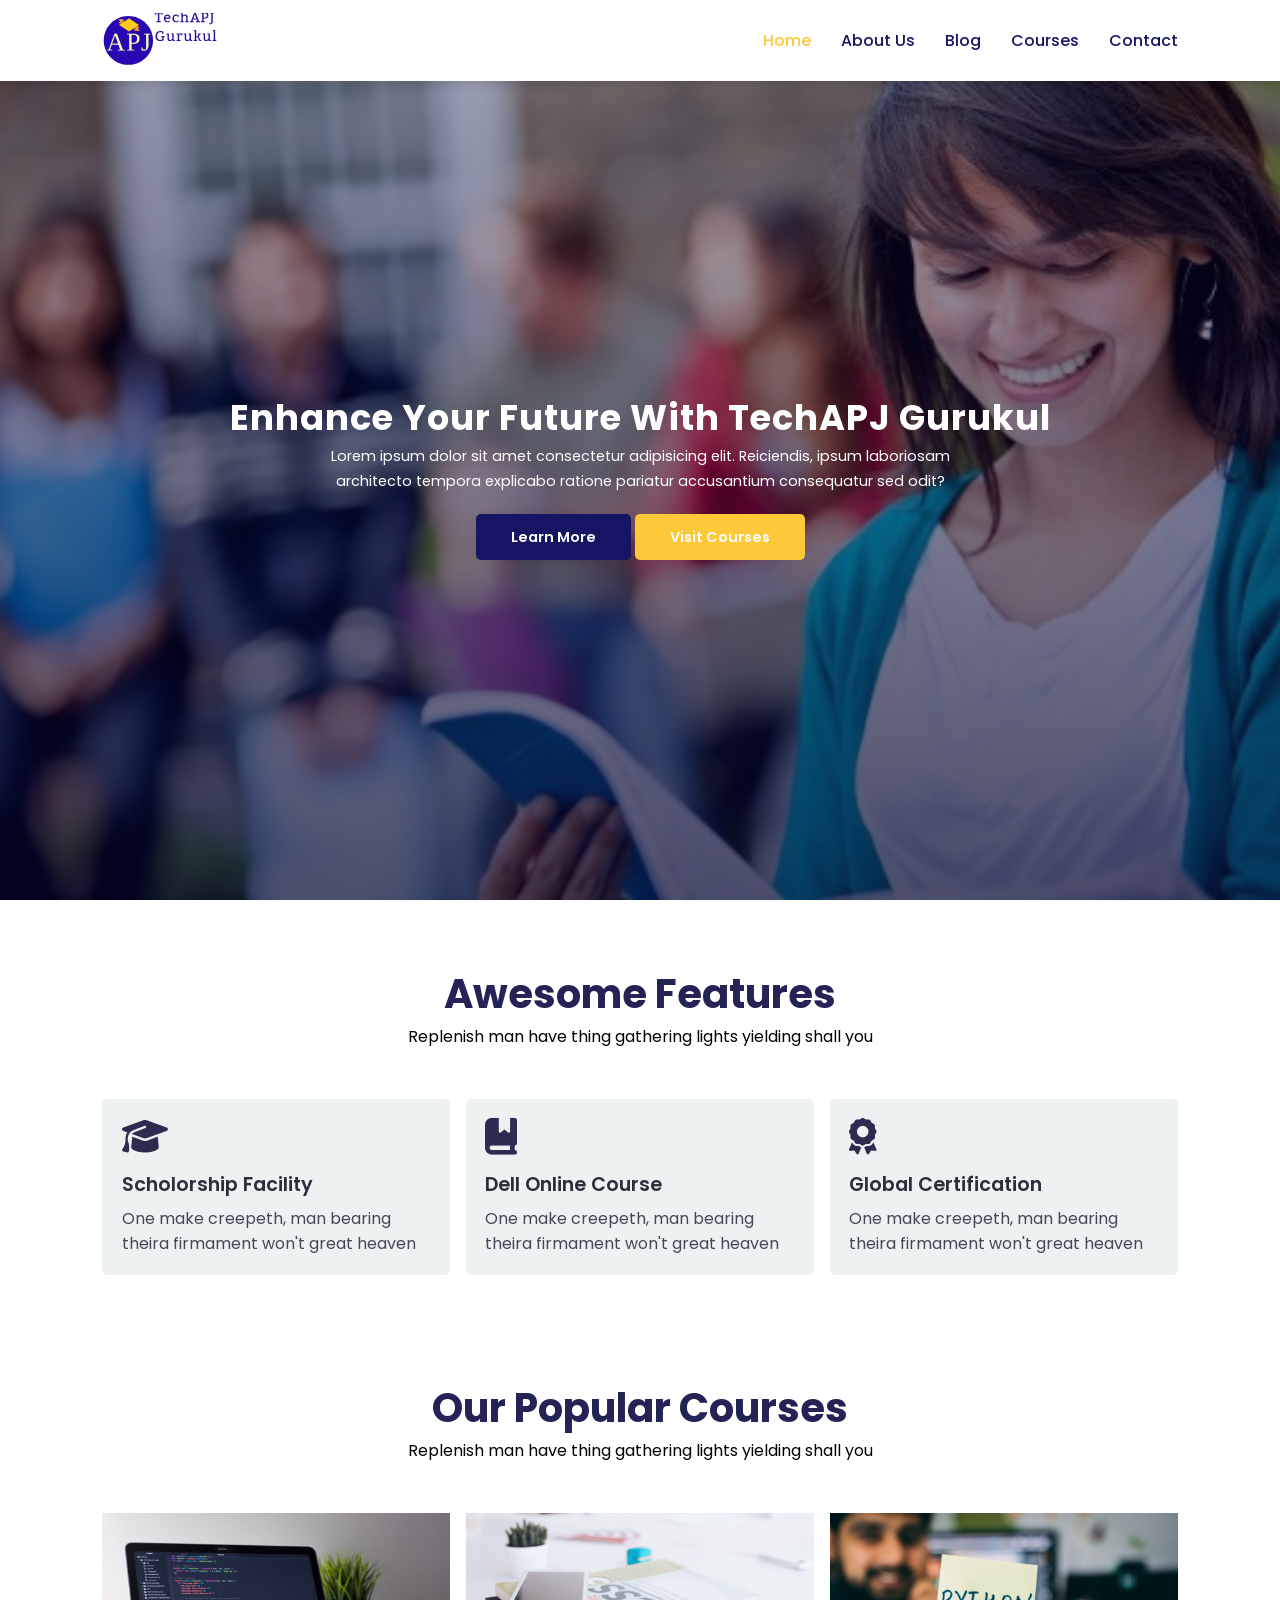
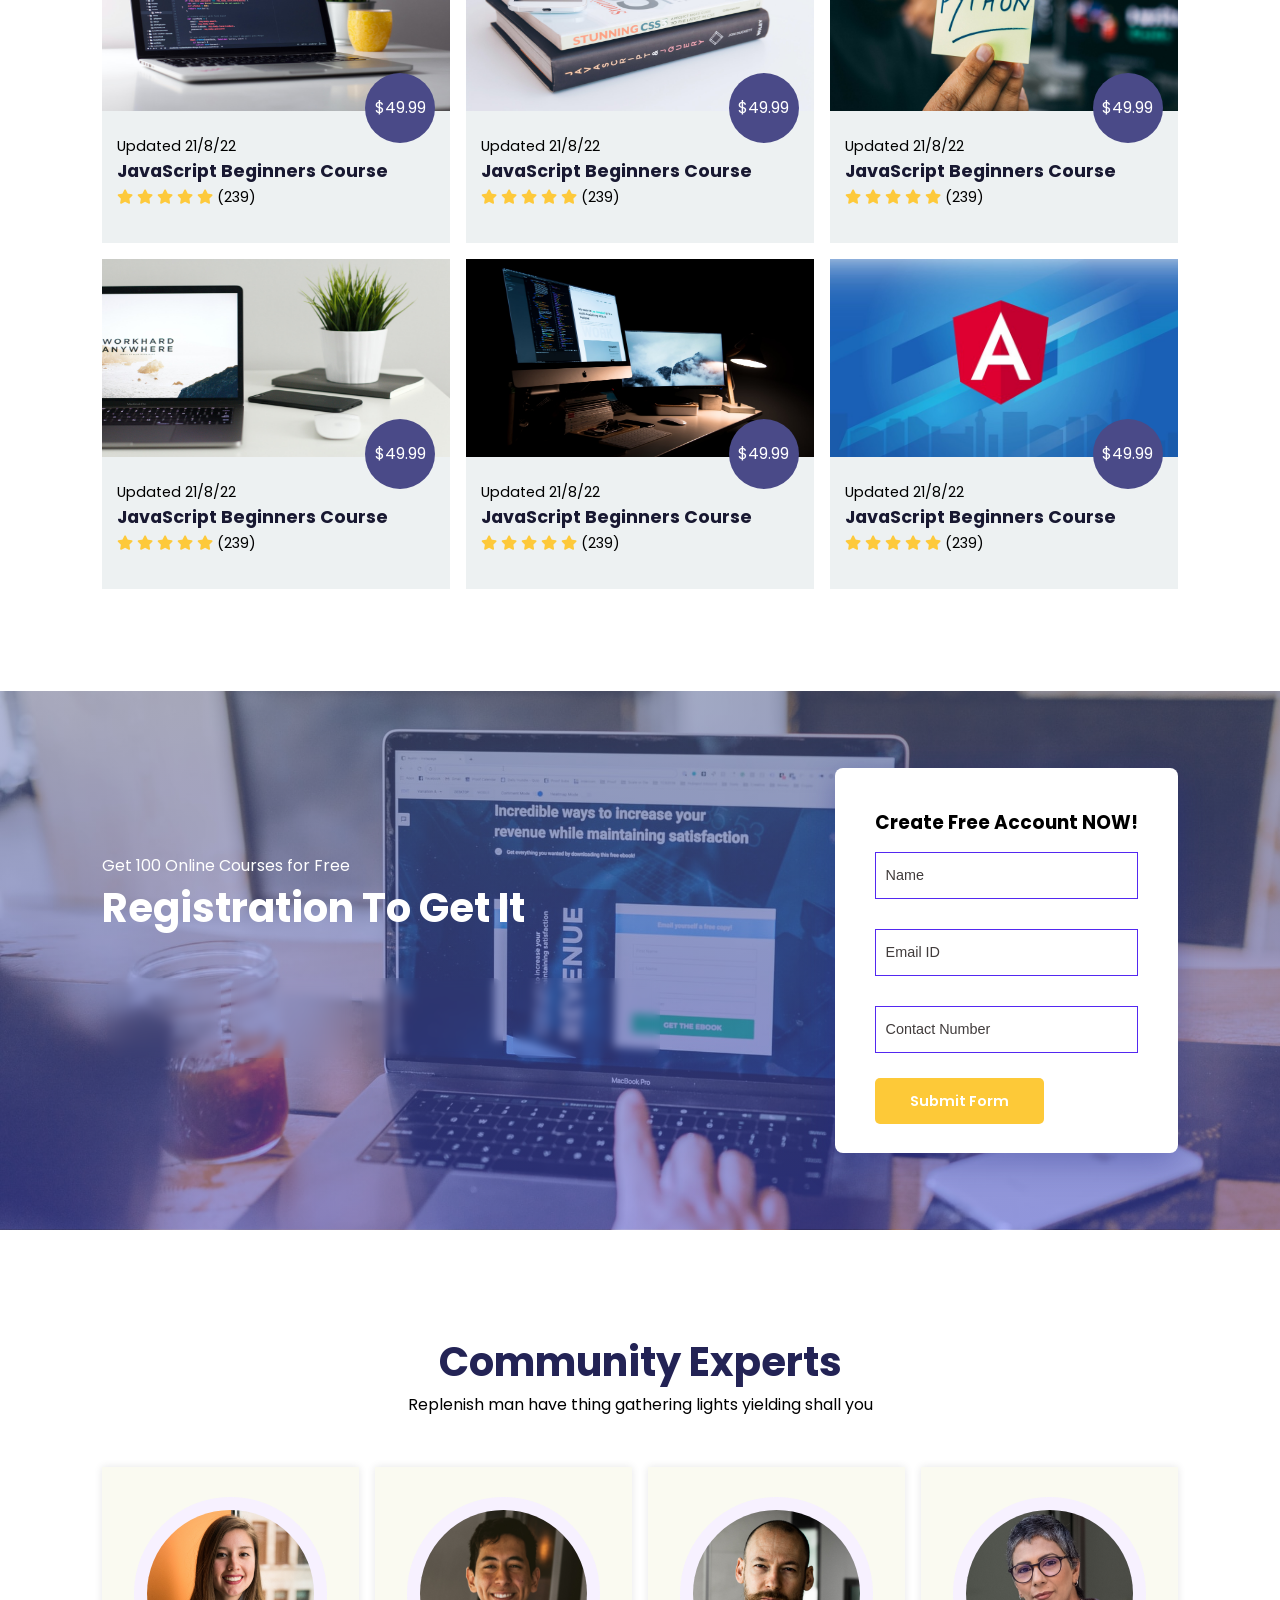
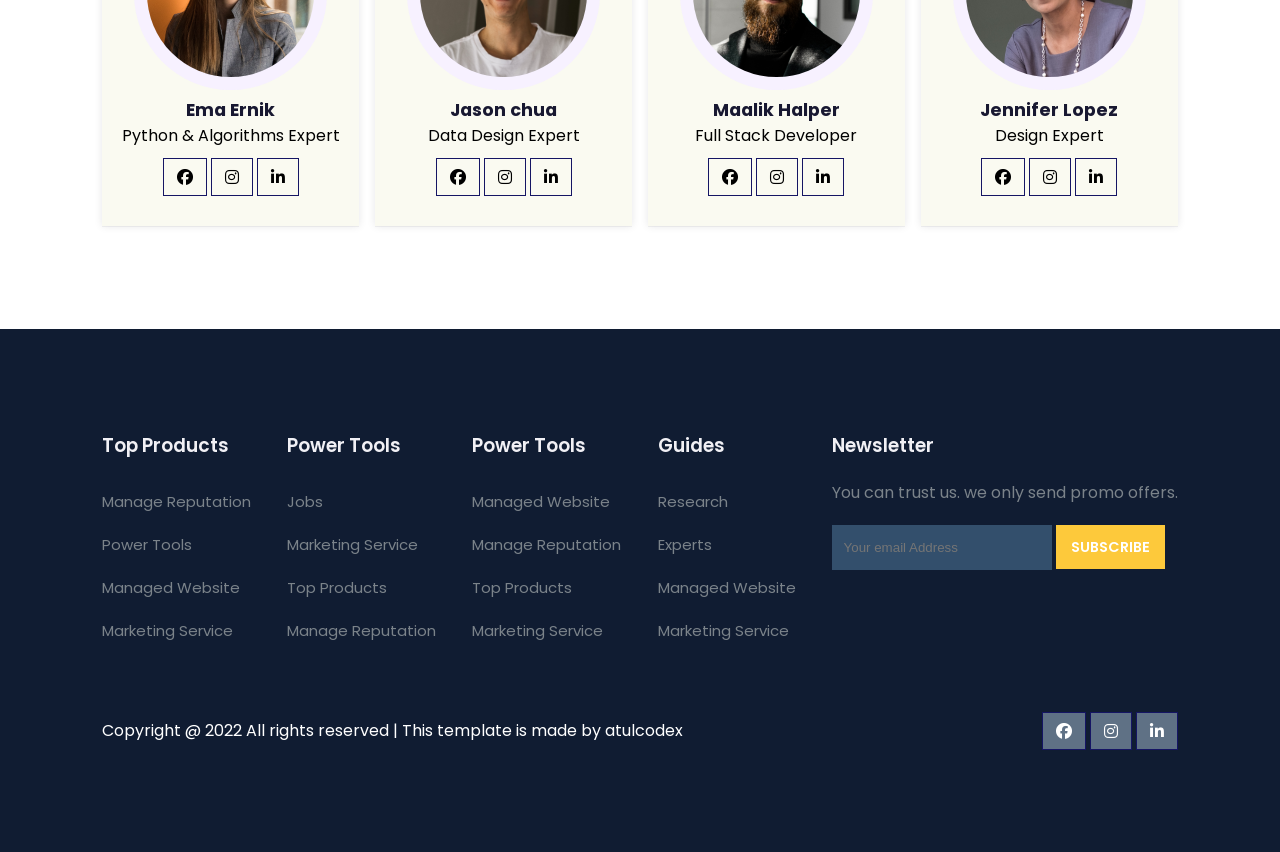
<file: TechAPJ Gurukul Free educational Website/index.html>
<!DOCTYPE html>
<html lang="en">
<head>
	<meta charset="UTF-8">
	<meta name="viewport" content="width=device-width, initial-scale=1.0">
	<title>Free Education Website Template</title>

	<!-- font Awesome CDN link -->
	<link rel="stylesheet" href="https://cdnjs.cloudflare.com/ajax/libs/font-awesome/6.1.1/css/all.min.css" />

	<!-- External CSS -->
	<link rel="stylesheet" href="style.css">

	<!-- JQuery CDN link -->
	<script src="https://code.jquery.com/jquery-3.6.0.min.js" integrity="sha256-/xUj+3OJU5yExlq6GSYGSHk7tPXikynS7ogEvDej/m4=" crossorigin="anonymous"></script>
</head>
<body>
	<!-- Navigation start -->
	<nav>
		<img src="img/SVGLogo.svg" class="logo" alt="">

		<div class="navigation">
			<ul>
				<i id="menu-close" class="fas fa-times"></i>
				<li><a href="index.html" class="active">Home</a></li>
				<li><a href="about.html">About Us</a></li>
				<li><a href="blog.html">Blog</a></li>
				<li><a href="courses.html">Courses</a></li>
				<li><a href="contact.html">Contact</a></li>
			</ul>

			<img src="img/menu.png" id="menu-btn" alt="">
		</div>
	</nav>
	<!-- Navigation ends -->


	<!-- Hero section starts from here -->
	<section id="home">
		<h2>
			Enhance Your Future With TechAPJ Gurukul
		</h2>
		<p>
			Lorem ipsum dolor sit amet consectetur adipisicing elit. Reiciendis, ipsum laboriosam architecto tempora explicabo ratione pariatur accusantium consequatur sed odit?
		</p>
		<div class="btn">
			<a href="#" class="blue">Learn More</a>
			<a href="#" class="yellow">Visit Courses</a>
		</div>
	</section>
	<!-- Hero section ends from here -->


	<!-- Features section starts from here -->
	<section id="features">
		<h1>Awesome Features</h1>
		<p>Replenish man have thing gathering lights yielding shall you</p>

		<div class="fea-base">
			<div class="fea-box">
				<i class="fas fa-graduation-cap"></i>
				<h3>Scholorship Facility</h3>
				<p>
					One make creepeth, man bearing theira firmament won't great heaven
				</p>
			</div>

			<div class="fea-box">
				<i class="fa-solid fa-book-bookmark"></i>
				<h3>Dell Online Course</h3>
				<p>
					One make creepeth, man bearing theira firmament won't great heaven
				</p>
			</div>

			<div class="fea-box">
				<i class="fas fa-award"></i>
				<h3>Global Certification</h3>
				<p>
					One make creepeth, man bearing theira firmament won't great heaven
				</p>
			</div>
		</div>
	</section>
	<!-- Features section ends from here -->


	<!-- Courses section starts from here -->
	<section id="course">
		<h1>Our Popular Courses</h1>
		<p>Replenish man have thing gathering lights yielding shall you</p>

		<div class="course-box">
			<div class="courses">
				<img src="img/c1.jpg" alt="">
				<div class="details">
					<span>Updated 21/8/22</span>
					<h6>JavaScript Beginners Course</h6>

					<div class="star">
						<i class="fa-solid fa-star"></i>
						<i class="fa-solid fa-star"></i>
						<i class="fa-solid fa-star"></i>
						<i class="fa-solid fa-star"></i>
						<i class="fa-solid fa-star"></i>

						<span>(239)</span>
					</div>
				</div>
				<div class="cost">$49.99</div>
			</div>

			<div class="courses">
				<img src="img/c2.jpg" alt="">
				<div class="details">
					<span>Updated 21/8/22</span>
					<h6>JavaScript Beginners Course</h6>

					<div class="star">
						<i class="fa-solid fa-star"></i>
						<i class="fa-solid fa-star"></i>
						<i class="fa-solid fa-star"></i>
						<i class="fa-solid fa-star"></i>
						<i class="fa-solid fa-star"></i>

						<span>(239)</span>
					</div>
				</div>
				<div class="cost">$49.99</div>
			</div>

			<div class="courses">
				<img src="img/c3.jpg" alt="">
				<div class="details">
					<span>Updated 21/8/22</span>
					<h6>JavaScript Beginners Course</h6>

					<div class="star">
						<i class="fa-solid fa-star"></i>
						<i class="fa-solid fa-star"></i>
						<i class="fa-solid fa-star"></i>
						<i class="fa-solid fa-star"></i>
						<i class="fa-solid fa-star"></i>

						<span>(239)</span>
					</div>
				</div>
				<div class="cost">$49.99</div>
			</div>

			<div class="courses">
				<img src="img/c4.jpg" alt="">
				<div class="details">
					<span>Updated 21/8/22</span>
					<h6>JavaScript Beginners Course</h6>

					<div class="star">
						<i class="fa-solid fa-star"></i>
						<i class="fa-solid fa-star"></i>
						<i class="fa-solid fa-star"></i>
						<i class="fa-solid fa-star"></i>
						<i class="fa-solid fa-star"></i>

						<span>(239)</span>
					</div>
				</div>
				<div class="cost">$49.99</div>
			</div>

			<div class="courses">
				<img src="img/c5.jpg" alt="">
				<div class="details">
					<span>Updated 21/8/22</span>
					<h6>JavaScript Beginners Course</h6>

					<div class="star">
						<i class="fa-solid fa-star"></i>
						<i class="fa-solid fa-star"></i>
						<i class="fa-solid fa-star"></i>
						<i class="fa-solid fa-star"></i>
						<i class="fa-solid fa-star"></i>

						<span>(239)</span>
					</div>
				</div>
				<div class="cost">$49.99</div>
			</div>

			<div class="courses">
				<img src="img/c6.jpg" alt="">
				<div class="details">
					<span>Updated 21/8/22</span>
					<h6>JavaScript Beginners Course</h6>

					<div class="star">
						<i class="fa-solid fa-star"></i>
						<i class="fa-solid fa-star"></i>
						<i class="fa-solid fa-star"></i>
						<i class="fa-solid fa-star"></i>
						<i class="fa-solid fa-star"></i>

						<span>(239)</span>
					</div>
				</div>
				<div class="cost">$49.99</div>
			</div>
		</div>
	</section>
	<!-- Courses section ends from here -->


	<!-- Registration section starts from here -->
	<section id="registration">
		<div class="reminder">
			<p>Get 100 Online Courses for Free</p>
			<h1>Registration To Get It</h1>

			<div class="time">
				<div class="date">18 <br> Days</div>
				<div class="date">23 <br> Hours</div>
				<div class="date">06 <br> Minutes</div>
				<div class="date">58 <br> Seconds</div>
			</div>
		</div>

		<div class="form">
			<h3>Create Free Account NOW!</h3>

			<input type="text" placeholder="Name" name="" id="">
			<input type="email" placeholder="Email ID" name="" id="">
			<input type="text" placeholder="Contact Number" name="" id="">

			<div class="btn">
				<a href="#" class="yellow">Submit Form</a>
			</div>
		</div>
	</section>
	<!-- Registration section ends from here -->


	<!-- Experts section starts from here -->
	<section id="experts">
		<h1>Community Experts</h1>
		<p>Replenish man have thing gathering lights yielding shall you</p>
		<div class="expert-box">
			<div class="profile">
				<img src="img/pro1.webp" alt="">
				<h6>Ema Ernik</h6>
				<p>Python & Algorithms Expert</p>
				<div class="pro-links">
					<i class="fab fa-facebook"></i>
					<i class="fab fa-instagram"></i>
					<i class="fab fa-linkedin-in"></i>
				</div>
			</div>

			<div class="profile">
				<img src="img/pro2.webp" alt="">
				<h6>Jason chua</h6>
				<p>Data Design Expert</p>
				<div class="pro-links">
					<i class="fab fa-facebook"></i>
					<i class="fab fa-instagram"></i>
					<i class="fab fa-linkedin-in"></i>
				</div>
			</div>

			<div class="profile">
				<img src="img/pro3.webp" alt="">
				<h6>Maalik Halper</h6>
				<p>Full Stack Developer</p>
				<div class="pro-links">
					<i class="fab fa-facebook"></i>
					<i class="fab fa-instagram"></i>
					<i class="fab fa-linkedin-in"></i>
				</div>
			</div>

			<div class="profile">
				<img src="img/pro4.webp" alt="">
				<h6>Jennifer Lopez</h6>
				<p>Design Expert</p>
				<div class="pro-links">
					<i class="fab fa-facebook"></i>
					<i class="fab fa-instagram"></i>
					<i class="fab fa-linkedin-in"></i>
				</div>
			</div>
		</div>
	</section>
	<!-- Experts section ends from here -->

	<!-- Footer section starts from here -->
	<footer>
		<div class="footer-col">
			<h3>Top Products</h3>
			<li>Manage Reputation</li>
			<li>Power Tools</li>
			<li>Managed Website</li>
			<li>Marketing Service</li>
		</div>

		<div class="footer-col">
			<h3>Power Tools</h3>
			<li>Jobs</li>
			<li>Marketing Service</li>
			<li>Top Products</li>
			<li>Manage Reputation</li>
		</div>

		<div class="footer-col">
			<h3>Power Tools</h3>
			<li>Managed Website</li>
			<li>Manage Reputation</li>
			<li>Top Products</li>
			<li>Marketing Service</li>
		</div>

		<div class="footer-col">
			<h3>Guides</h3>
			<li>Research</li>
			<li>Experts</li>
			<li>Managed Website</li>
			<li>Marketing Service</li>
		</div>

		<div class="footer-col">
			<h3>Newsletter</h3>
			<p>You can trust us. we only send promo offers.</p>

			<div class="subscribe">
				<input type="email" placeholder="Your email Address">
				<a href="#" class="yellow">SUBSCRIBE</a>
			</div>
		</div>

		<div class="copyright">
			<p>
				Copyright @ 2022 All rights reserved | This template is made by <a href="https://atulcodex.com" target="_blank">atulcodex</a>
			</p>
			<div class="pro-links">
				<i class="fab fa-facebook"></i>
				<i class="fab fa-instagram"></i>
				<i class="fab fa-linkedin-in"></i>
			</div>
		</div>
	</footer>
	<!-- Footer section ends from here -->

	<script>
		// Show menu links on burger click
		$('#menu-btn').click(function(){
			$('nav .navigation ul').addClass('active')
		});

		// Hide navbar on click function
		$('#menu-close').click(function(){
			$('nav .navigation ul').removeClass('active')
		});
	</script>
</body>
</html>
</file>
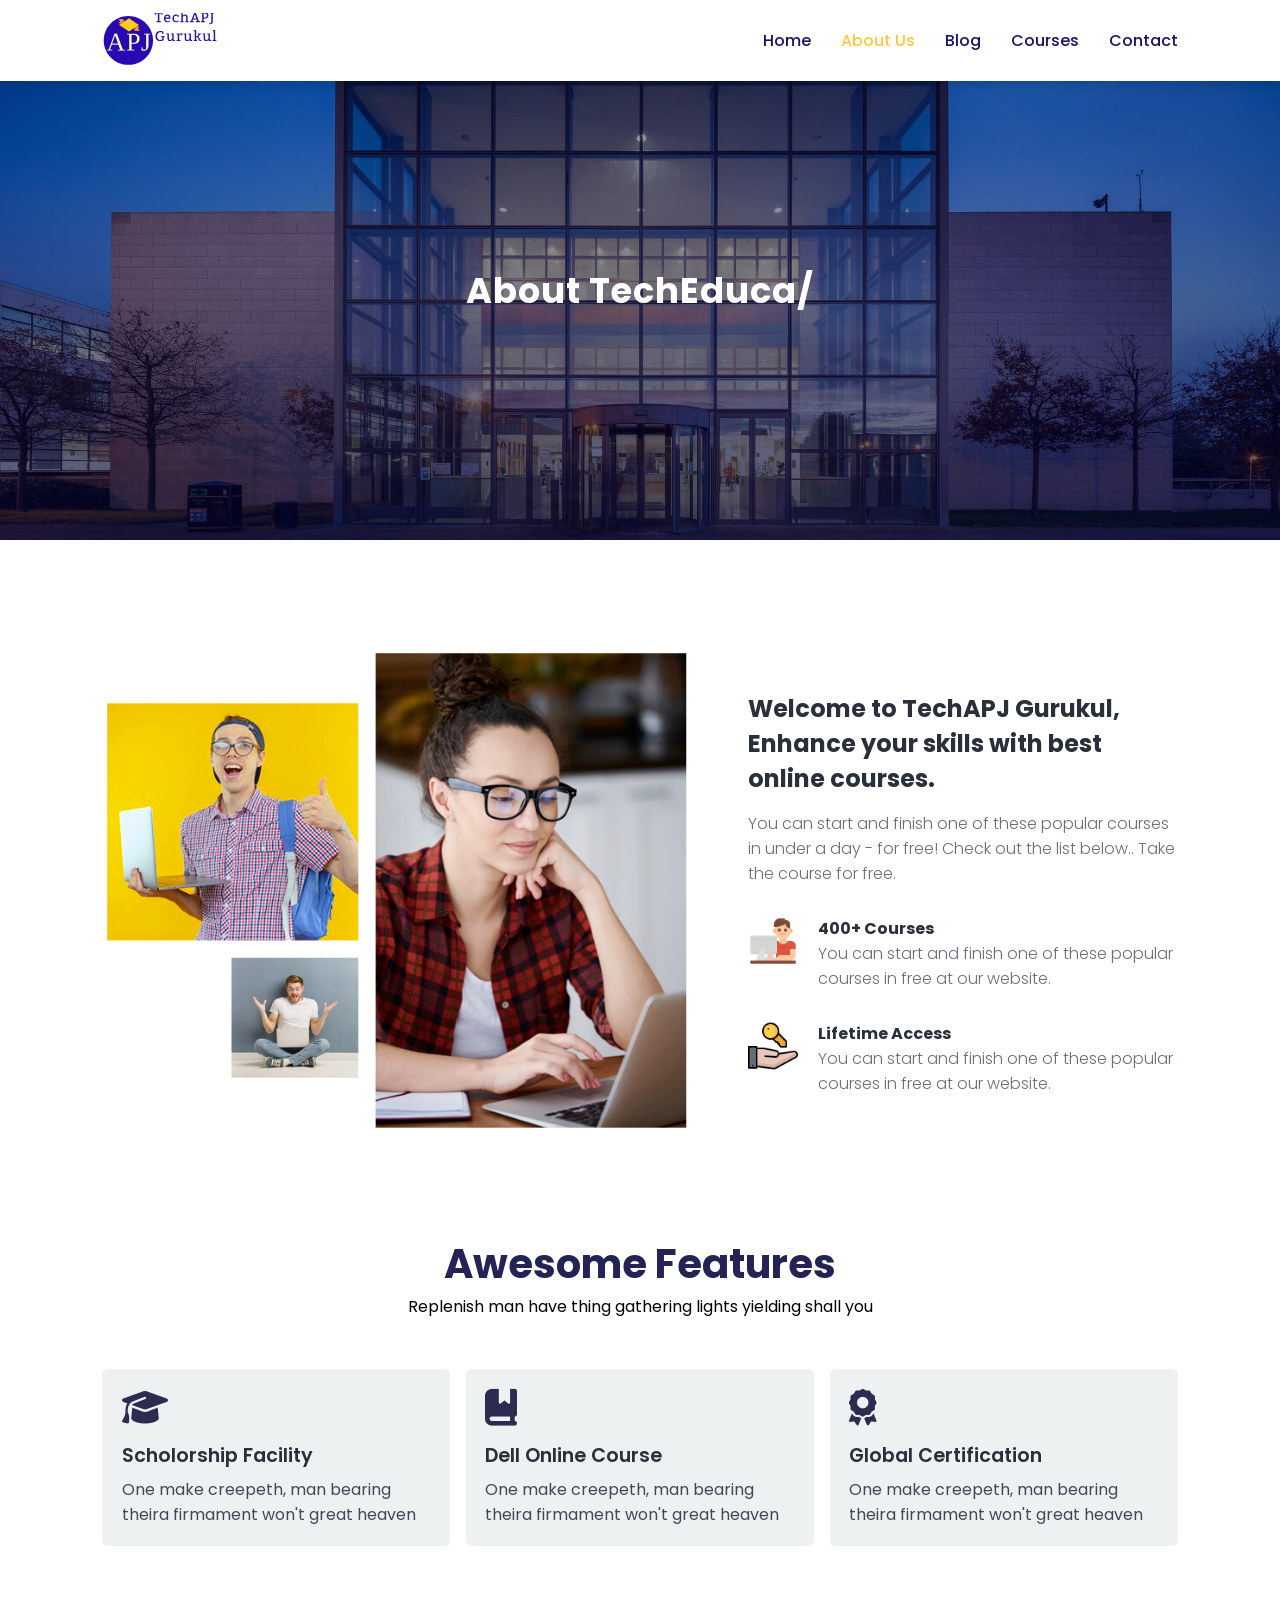
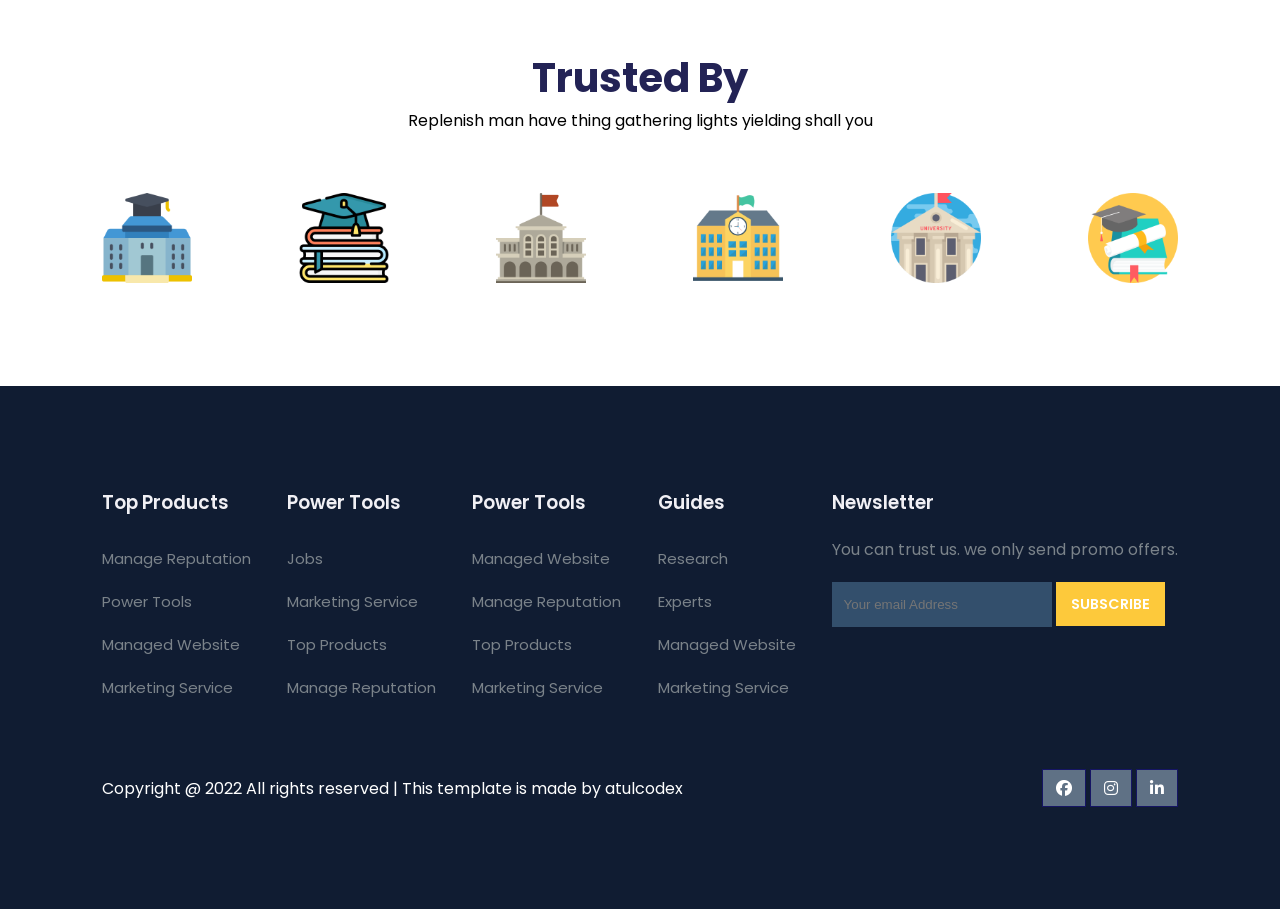
<file: TechAPJ Gurukul Free educational Website/about.html>
<!DOCTYPE html>
<html lang="en">
<head>
	<meta charset="UTF-8">
	<meta name="viewport" content="width=device-width, initial-scale=1.0">
	<title>Education Website Template</title>

	<!-- font Awesome CDN link -->
	<link rel="stylesheet" href="https://cdnjs.cloudflare.com/ajax/libs/font-awesome/6.1.1/css/all.min.css" />

	<!-- External CSS -->
	<link rel="stylesheet" href="style.css">
	<link rel="stylesheet" href="about.css">

	<!-- JQuery CDN link -->
	<script src="https://code.jquery.com/jquery-3.6.0.min.js" integrity="sha256-/xUj+3OJU5yExlq6GSYGSHk7tPXikynS7ogEvDej/m4=" crossorigin="anonymous"></script>
</head>
<body>
	<!-- Navigation start -->
	<nav>
		<img src="img/SVGLogo.svg" class="logo" alt="">

		<div class="navigation">
			<ul>
				<i id="menu-close" class="fas fa-times"></i>
				<li><a href="index.html">Home</a></li>
				<li><a href="about.html" class="active">About Us</a></li>
				<li><a href="blog.html">Blog</a></li>
				<li><a href="courses.html">Courses</a></li>
				<li><a href="contact.html">Contact</a></li>
			</ul>

			<img src="img/menu.png" id="menu-btn" alt="">
		</div>
	</nav>
	<!-- Navigation ends -->


	<!-- Hero section starts from here -->
	<section id="about-home">
		<h2>
			About TechEduca/
		</h2>
	</section>
	<!-- Hero section ends from here -->


	<!-- About section starts from here -->
	<section id="about-container">
		<div class="about-img">
			<img src="img/a.png" alt="">
		</div>
		<div class="about-text">
			<h2>
				Welcome to TechAPJ Gurukul, Enhance your skills with best online courses.
			</h2>
			<p>
				You can start and finish one of these popular courses in under a day - for free! Check out the list below.. Take the course for free.
			</p>

			<div class="about-fe">
				<img src="img/fe1.png" alt="">
				<div class="fe-text">
					<h5>400+ Courses</h5>
					<p>
						You can start and finish one of these popular courses in free at our website.
					</p>
				</div>
			</div>
			<div class="about-fe">
				<img src="img/fe2.png" alt="">
				<div class="fe-text">
					<h5>Lifetime Access</h5>
					<p>
						You can start and finish one of these popular courses in free at our website.
					</p>
				</div>
			</div>
		</div>
	</section>
	<!-- About section ends from here -->


	<!-- Features section starts from here -->
	<section id="features">
		<h1>Awesome Features</h1>
		<p>Replenish man have thing gathering lights yielding shall you</p>

		<div class="fea-base">
			<div class="fea-box">
				<i class="fas fa-graduation-cap"></i>
				<h3>Scholorship Facility</h3>
				<p>
					One make creepeth, man bearing theira firmament won't great heaven
				</p>
			</div>

			<div class="fea-box">
				<i class="fa-solid fa-book-bookmark"></i>
				<h3>Dell Online Course</h3>
				<p>
					One make creepeth, man bearing theira firmament won't great heaven
				</p>
			</div>

			<div class="fea-box">
				<i class="fas fa-award"></i>
				<h3>Global Certification</h3>
				<p>
					One make creepeth, man bearing theira firmament won't great heaven
				</p>
			</div>
		</div>
	</section>
	<!-- Features section ends from here -->


	<!-- Trust section starts from here -->
	<section id="trust">
		<h1>Trusted By</h1>
		<p>Replenish man have thing gathering lights yielding shall you</p>
		<div class="trust-img">
			<img src="img/trust (1).png" alt="">
			<img src="img/trust (2).png" alt="">
			<img src="img/trust (3).png" alt="">
			<img src="img/trust (4).png" alt="">
			<img src="img/trust (5).png" alt="">
			<img src="img/trust (6).png" alt="">
		</div>
	</section>
	<!-- Trust section ends from here -->


	<!-- Footer section starts from here -->
	<footer>
		<div class="footer-col">
			<h3>Top Products</h3>
			<li>Manage Reputation</li>
			<li>Power Tools</li>
			<li>Managed Website</li>
			<li>Marketing Service</li>
		</div>

		<div class="footer-col">
			<h3>Power Tools</h3>
			<li>Jobs</li>
			<li>Marketing Service</li>
			<li>Top Products</li>
			<li>Manage Reputation</li>
		</div>

		<div class="footer-col">
			<h3>Power Tools</h3>
			<li>Managed Website</li>
			<li>Manage Reputation</li>
			<li>Top Products</li>
			<li>Marketing Service</li>
		</div>

		<div class="footer-col">
			<h3>Guides</h3>
			<li>Research</li>
			<li>Experts</li>
			<li>Managed Website</li>
			<li>Marketing Service</li>
		</div>

		<div class="footer-col">
			<h3>Newsletter</h3>
			<p>You can trust us. we only send promo offers.</p>

			<div class="subscribe">
				<input type="email" placeholder="Your email Address">
				<a href="#" class="yellow">SUBSCRIBE</a>
			</div>
		</div>

		<div class="copyright">
			<p>
				Copyright @ 2022 All rights reserved | This template is made by <a href="https://atulcodex.com" target="_blank">atulcodex</a>
			</p>
			<div class="pro-links">
				<i class="fab fa-facebook"></i>
				<i class="fab fa-instagram"></i>
				<i class="fab fa-linkedin-in"></i>
			</div>
		</div>
	</footer>
	<!-- Footer section ends from here -->

	<script>
		// Show menu links on burger click
		$('#menu-btn').click(function(){
			$('nav .navigation ul').addClass('active')
		});

		// Hide navbar on click function
		$('#menu-close').click(function(){
			$('nav .navigation ul').removeClass('active')
		});
	</script>
</body>
</html>
</file>
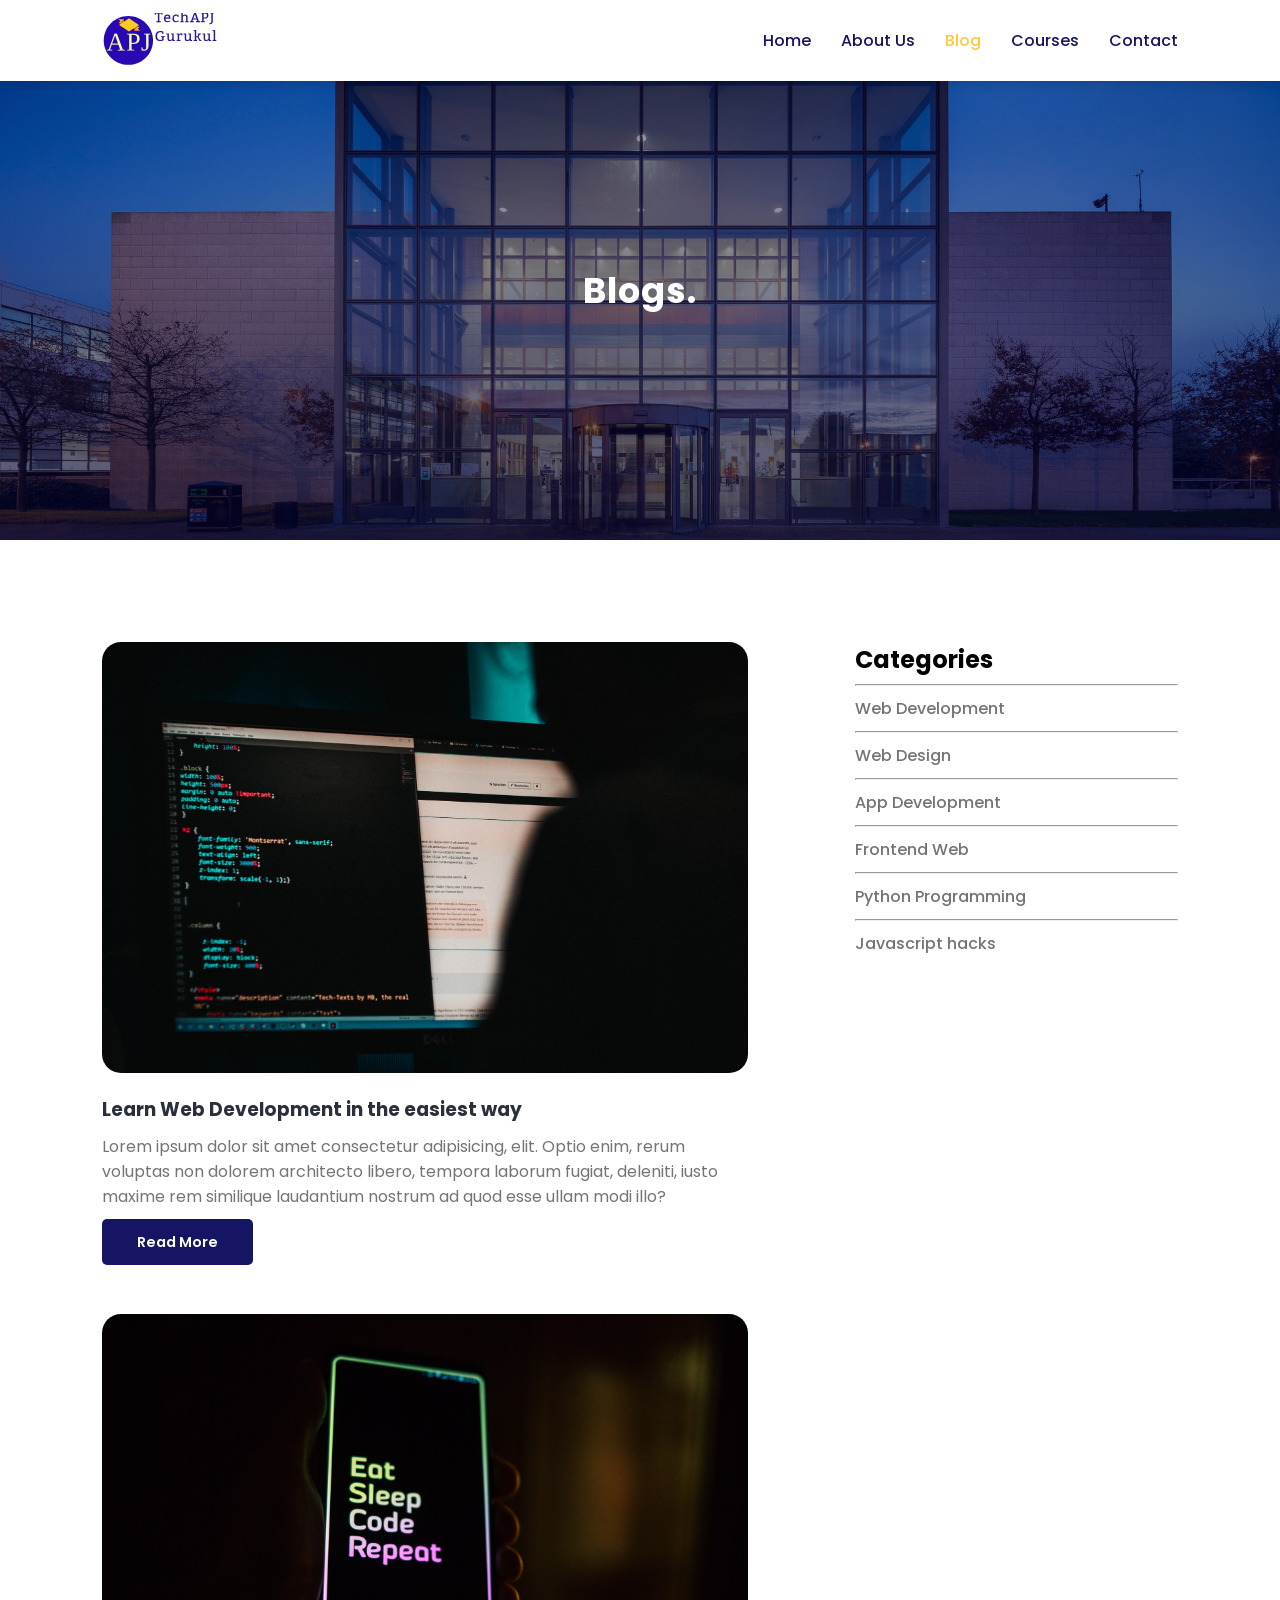
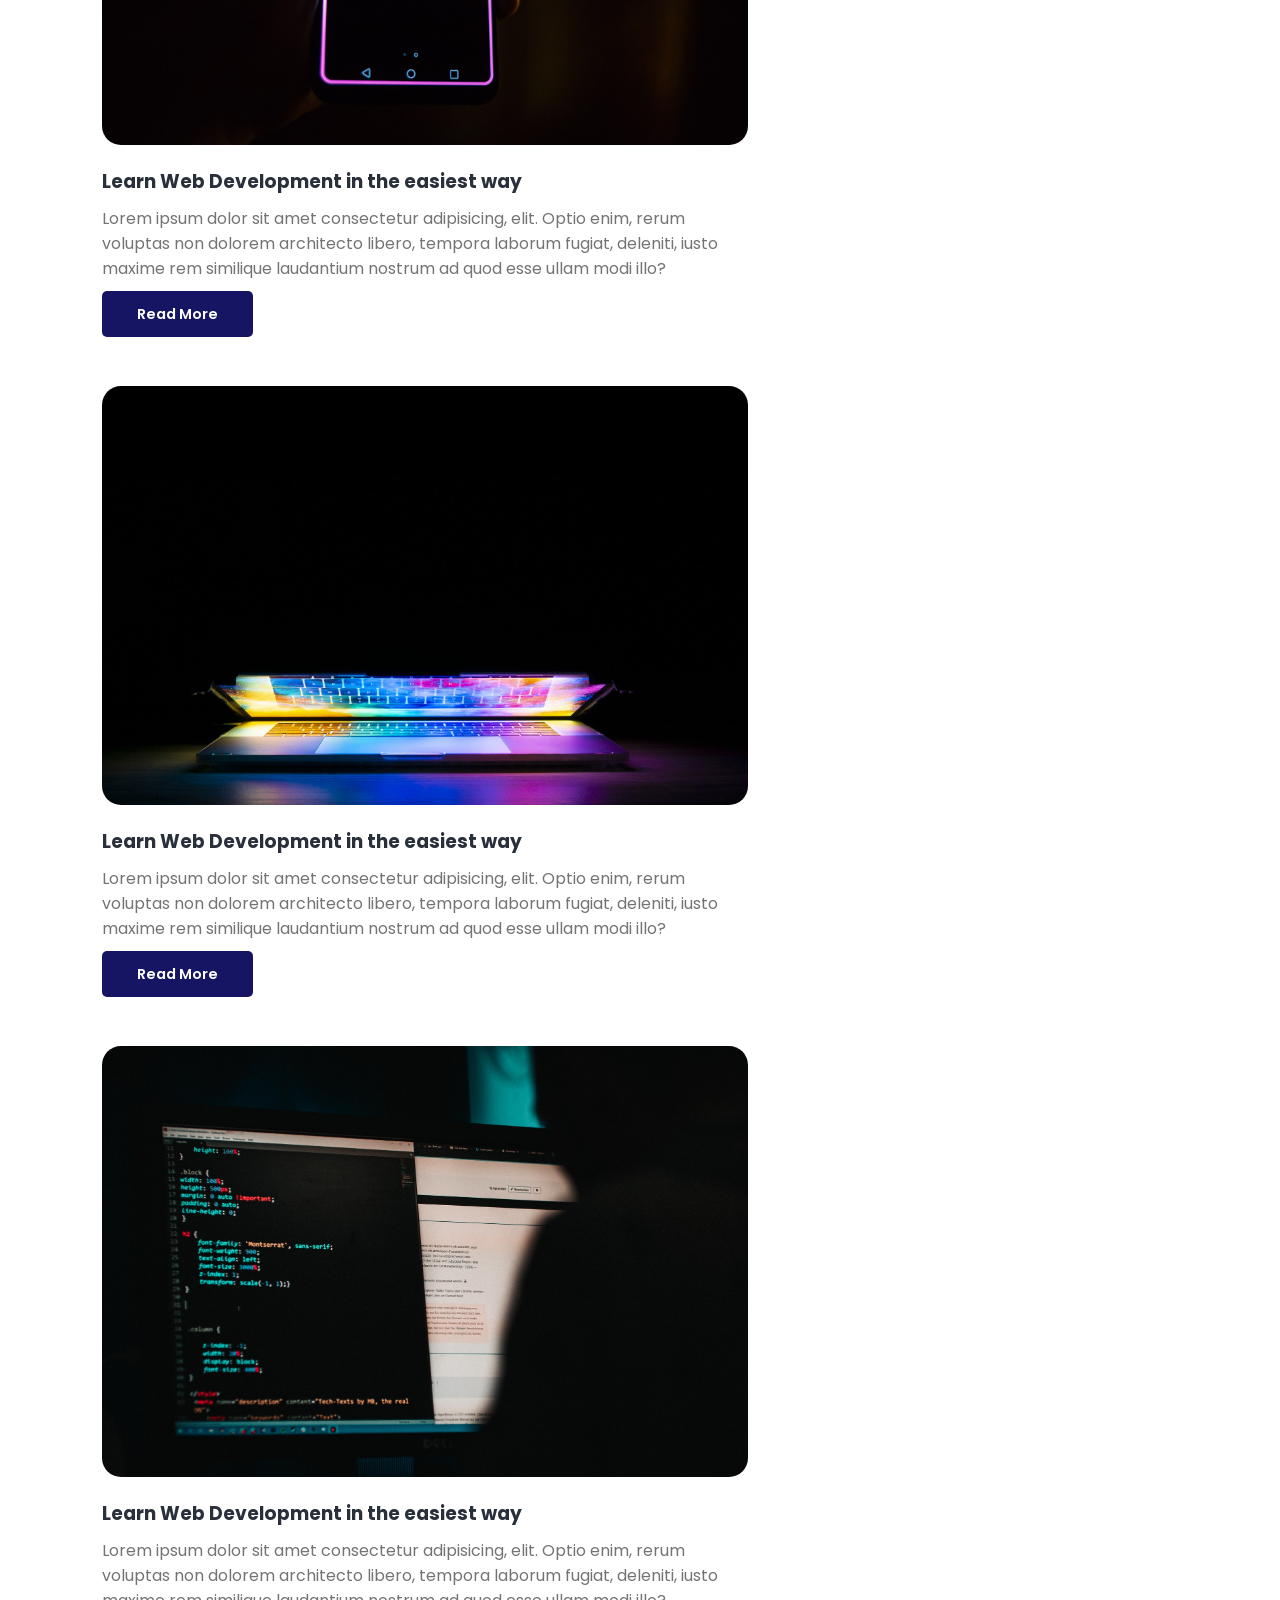
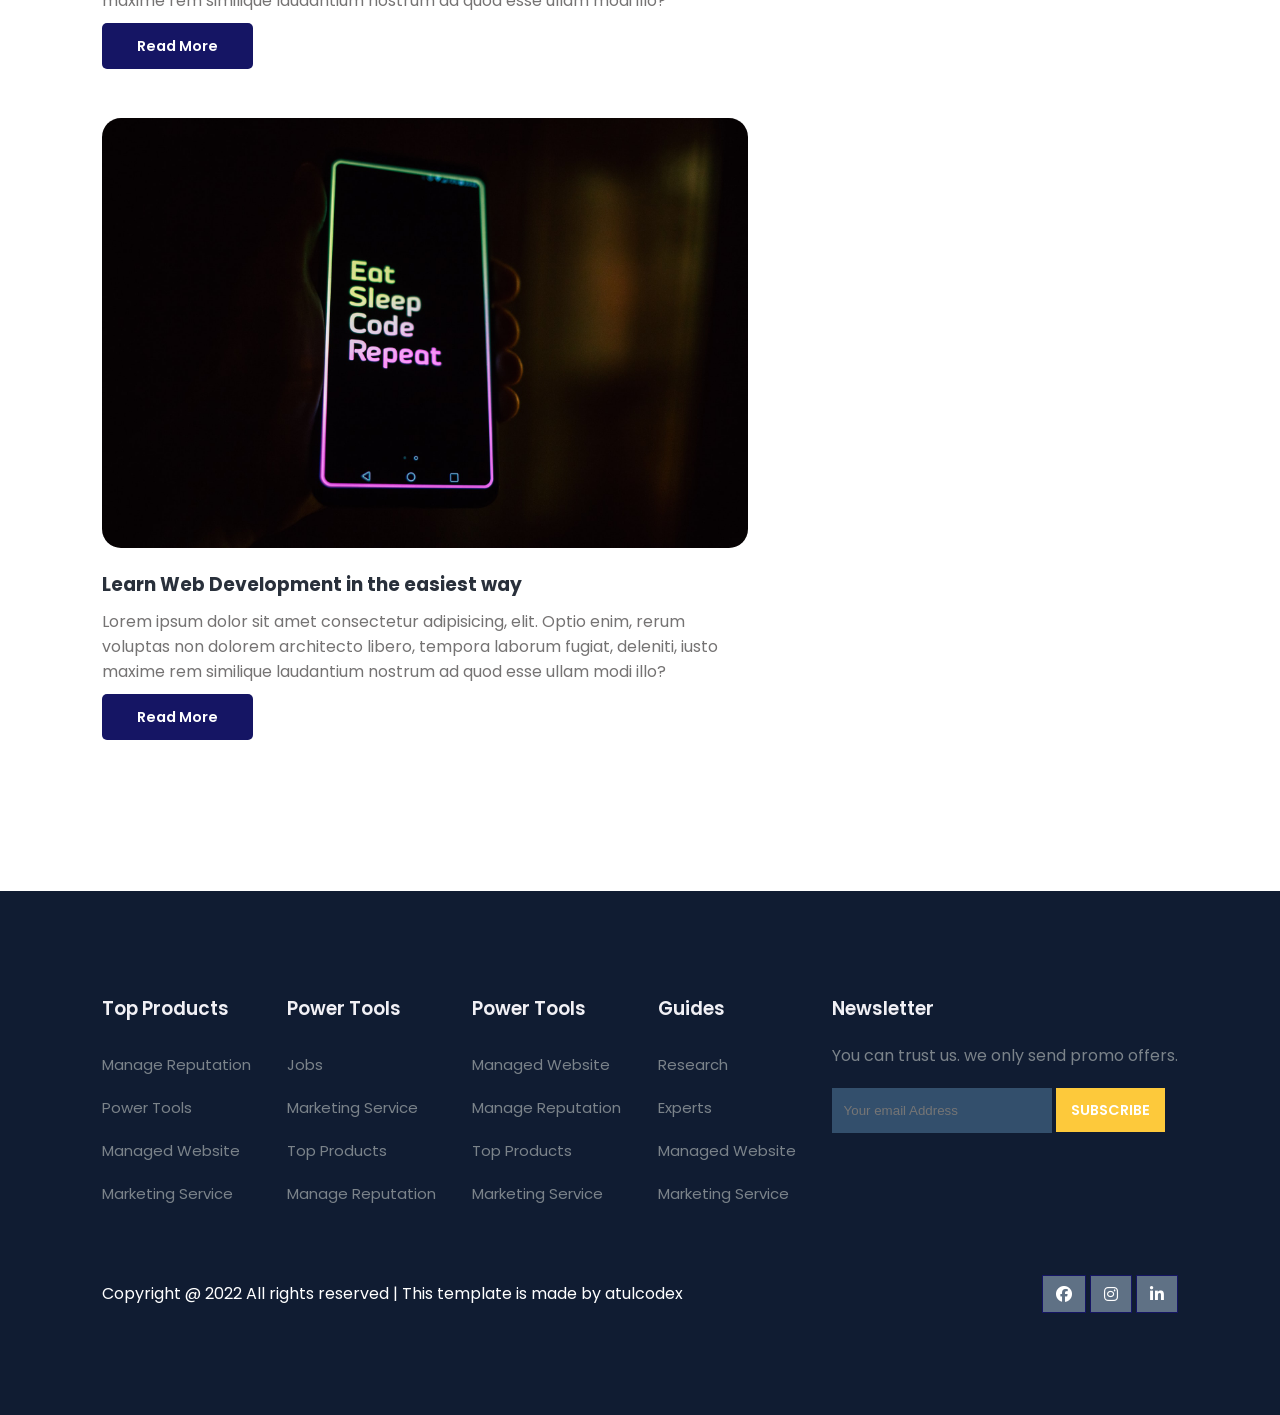
<file: TechAPJ Gurukul Free educational Website/blog.html>
<!DOCTYPE html>
<html lang="en">
<head>
	<meta charset="UTF-8">
	<meta name="viewport" content="width=device-width, initial-scale=1.0">
	<title>Blogs</title>

	<!-- font Awesome CDN link -->
	<link rel="stylesheet" href="https://cdnjs.cloudflare.com/ajax/libs/font-awesome/6.1.1/css/all.min.css" />

	<!-- External CSS -->
	<link rel="stylesheet" href="style.css">
	<link rel="stylesheet" href="about.css">
	<link rel="stylesheet" href="blog.css">

	<!-- JQuery CDN link -->
	<script src="https://code.jquery.com/jquery-3.6.0.min.js" integrity="sha256-/xUj+3OJU5yExlq6GSYGSHk7tPXikynS7ogEvDej/m4=" crossorigin="anonymous"></script>
</head>
<body>
	<!-- Navigation start -->
	<nav>
		<img src="img/SVGLogo.svg" class="logo" alt="">

		<div class="navigation">
			<ul>
				<i id="menu-close" class="fas fa-times"></i>
				<li><a href="index.html">Home</a></li>
				<li><a href="about.html">About Us</a></li>
				<li><a href="blog.html" class="active">Blog</a></li>
				<li><a href="courses.html">Courses</a></li>
				<li><a href="contact.html">Contact</a></li>
			</ul>

			<img src="img/menu.png" id="menu-btn" alt="">
		</div>
	</nav>
	<!-- Navigation ends -->


	<!-- Hero section starts from here -->
	<section id="about-home">
		<h2>
			Blogs.
		</h2>
	</section>
	<!-- Hero section ends from here -->


	<!-- Blog container starts from here -->
	<section id="blog-container">
		<div class="blogs">
			<div class="post">
				<img src="img/b1.jpg" alt="">
				<h3>Learn Web Development in the easiest way</h3>
				<p>
					Lorem ipsum dolor sit amet consectetur adipisicing, elit. Optio enim, rerum voluptas non dolorem architecto libero, tempora laborum fugiat, deleniti, iusto maxime rem similique laudantium nostrum ad quod esse ullam modi illo?
				</p>
				<a href="post.html">Read More</a>
			</div>

			<div class="post">
				<img src="img/b2.jpg" alt="">
				<h3>Learn Web Development in the easiest way</h3>
				<p>
					Lorem ipsum dolor sit amet consectetur adipisicing, elit. Optio enim, rerum voluptas non dolorem architecto libero, tempora laborum fugiat, deleniti, iusto maxime rem similique laudantium nostrum ad quod esse ullam modi illo?
				</p>
				<a href="post.html">Read More</a>
			</div>

			<div class="post">
				<img src="img/b3.jpg" alt="">
				<h3>Learn Web Development in the easiest way</h3>
				<p>
					Lorem ipsum dolor sit amet consectetur adipisicing, elit. Optio enim, rerum voluptas non dolorem architecto libero, tempora laborum fugiat, deleniti, iusto maxime rem similique laudantium nostrum ad quod esse ullam modi illo?
				</p>
				<a href="post.html">Read More</a>
			</div>

			<div class="post">
				<img src="img/b1.jpg" alt="">
				<h3>Learn Web Development in the easiest way</h3>
				<p>
					Lorem ipsum dolor sit amet consectetur adipisicing, elit. Optio enim, rerum voluptas non dolorem architecto libero, tempora laborum fugiat, deleniti, iusto maxime rem similique laudantium nostrum ad quod esse ullam modi illo?
				</p>
				<a href="post.html">Read More</a>
			</div>

			<div class="post">
				<img src="img/b2.jpg" alt="">
				<h3>Learn Web Development in the easiest way</h3>
				<p>
					Lorem ipsum dolor sit amet consectetur adipisicing, elit. Optio enim, rerum voluptas non dolorem architecto libero, tempora laborum fugiat, deleniti, iusto maxime rem similique laudantium nostrum ad quod esse ullam modi illo?
				</p>
				<a href="post.html">Read More</a>
			</div>
		</div>
		<div class="cate">
			<h2>Categories</h2>
			<hr>
			<a href="#">Web Development</a>
			<hr>
			<a href="#">Web Design</a>
			<hr>
			<a href="#">App Development</a>
			<hr>
			<a href="#">Frontend Web</a>
			<hr>
			<a href="#">Python Programming</a>
			<hr>
			<a href="#">Javascript hacks</a>
		</div>
	</section>
	<!-- Blog container ends from here -->


	<!-- Footer section starts from here -->
	<footer>
		<div class="footer-col">
			<h3>Top Products</h3>
			<li>Manage Reputation</li>
			<li>Power Tools</li>
			<li>Managed Website</li>
			<li>Marketing Service</li>
		</div>

		<div class="footer-col">
			<h3>Power Tools</h3>
			<li>Jobs</li>
			<li>Marketing Service</li>
			<li>Top Products</li>
			<li>Manage Reputation</li>
		</div>

		<div class="footer-col">
			<h3>Power Tools</h3>
			<li>Managed Website</li>
			<li>Manage Reputation</li>
			<li>Top Products</li>
			<li>Marketing Service</li>
		</div>

		<div class="footer-col">
			<h3>Guides</h3>
			<li>Research</li>
			<li>Experts</li>
			<li>Managed Website</li>
			<li>Marketing Service</li>
		</div>

		<div class="footer-col">
			<h3>Newsletter</h3>
			<p>You can trust us. we only send promo offers.</p>

			<div class="subscribe">
				<input type="email" placeholder="Your email Address">
				<a href="#" class="yellow">SUBSCRIBE</a>
			</div>
		</div>

		<div class="copyright">
			<p>
				Copyright @ 2022 All rights reserved | This template is made by <a href="https://atulcodex.com" target="_blank">atulcodex</a>
			</p>
			<div class="pro-links">
				<i class="fab fa-facebook"></i>
				<i class="fab fa-instagram"></i>
				<i class="fab fa-linkedin-in"></i>
			</div>
		</div>
	</footer>
	<!-- Footer section ends from here -->

	<script>
		// Show menu links on burger click
		$('#menu-btn').click(function(){
			$('nav .navigation ul').addClass('active')
		});

		// Hide navbar on click function
		$('#menu-close').click(function(){
			$('nav .navigation ul').removeClass('active')
		});
	</script>
</body>
</html>
</file>
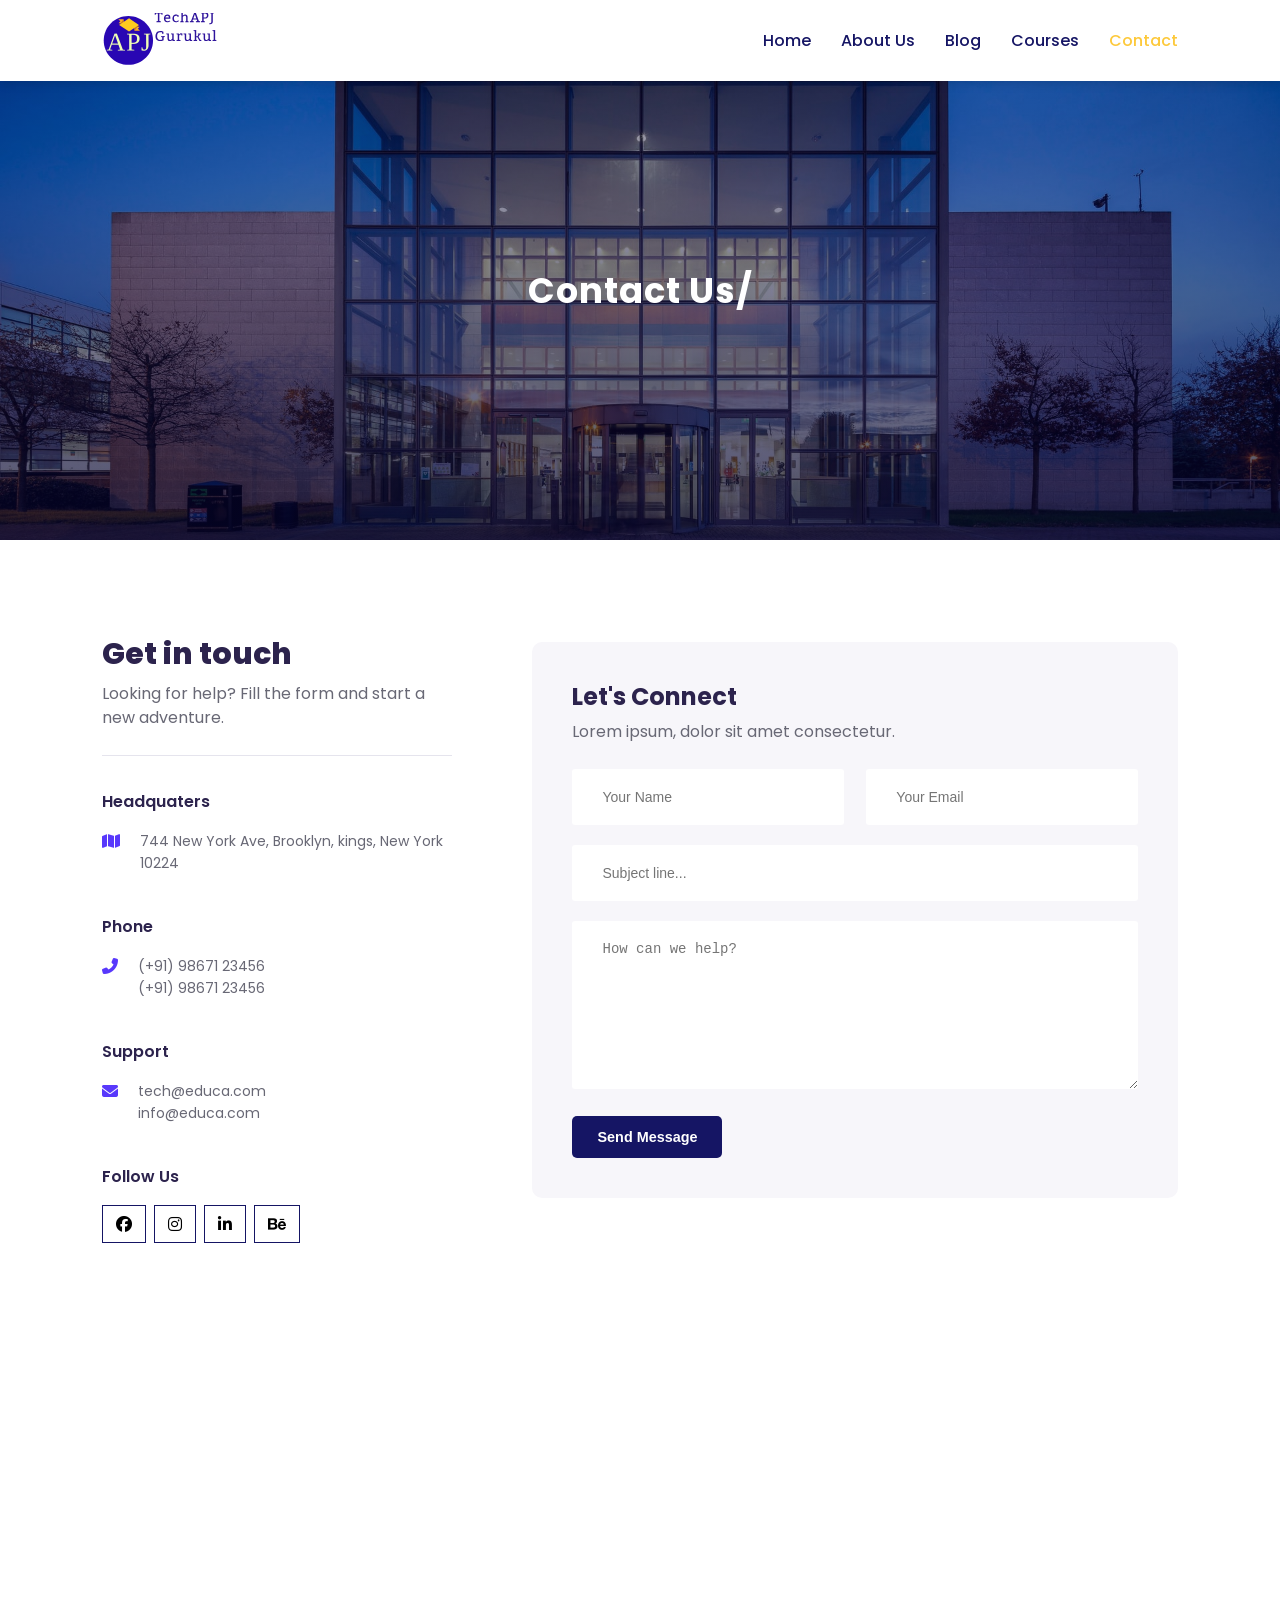
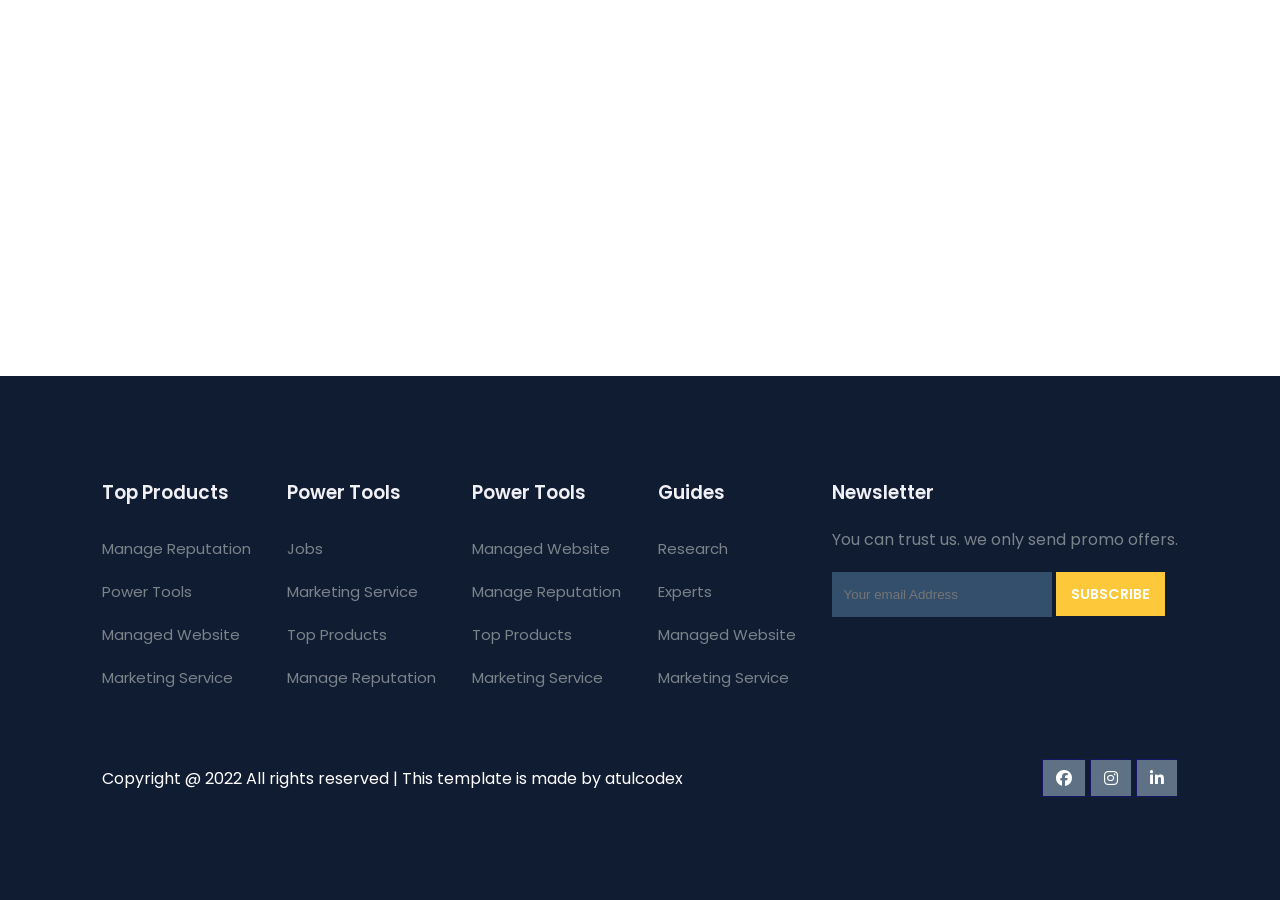
<file: TechAPJ Gurukul Free educational Website/contact.html>
<!DOCTYPE html>
<html lang="en">
<head>
	<meta charset="UTF-8">
	<meta name="viewport" content="width=device-width, initial-scale=1.0">
	<title>Contact Us</title>

	<!-- font Awesome CDN link -->
	<link rel="stylesheet" href="https://cdnjs.cloudflare.com/ajax/libs/font-awesome/6.1.1/css/all.min.css" />

	<!-- External CSS -->
	<link rel="stylesheet" href="style.css">
	<link rel="stylesheet" href="about.css">
	<link rel="stylesheet" href="course-inner.css">
	<link rel="stylesheet" href="contact.css">

	<!-- JQuery CDN link -->
	<script src="https://code.jquery.com/jquery-3.6.0.min.js" integrity="sha256-/xUj+3OJU5yExlq6GSYGSHk7tPXikynS7ogEvDej/m4=" crossorigin="anonymous"></script>
</head>
<body>
	<!-- Navigation start -->
	<nav>
		<img src="img/SVGLogo.svg" class="logo" alt="">

		<div class="navigation">
			<ul>
				<i id="menu-close" class="fas fa-times"></i>
				<li><a href="index.html">Home</a></li>
				<li><a href="about.html">About Us</a></li>
				<li><a href="blog.html">Blog</a></li>
				<li><a href="courses.html">Courses</a></li>
				<li><a href="contact.html" class="active">Contact</a></li>
			</ul>

			<img src="img/menu.png" id="menu-btn" alt="">
		</div>
	</nav>
	<!-- Navigation ends -->


	<!-- Hero section starts from here -->
	<section id="about-home">
		<h2>
			Contact Us/
		</h2>
	</section>
	<!-- Hero section ends from here -->


	<section id="contact">
		<div class="getin">
			<h2>Get in touch</h2>
			<p>Looking for help? Fill the form and start a new adventure.</p>

			<div class="getin-details">
				<h3>Headquaters</h3>
				<div>
					<i class="fa-solid fa-map get"></i>
					<p>744 New York Ave, Brooklyn, kings, New York 10224</p>
				</div>

				<h3>Phone</h3>
				<div>
					<i class="fas fa-phone-alt get"></i>
					<p>(+91) 98671 23456 <br> (+91) 98671 23456</p>
				</div>

				<h3>Support</h3>
				<div>
					<i class="fa-solid fa-envelope get"></i>
					<p>tech@educa.com <br> info@educa.com </p>
				</div>

				<h3>Follow Us</h3>
				<div class="pro-links">
					<i class="fab fa-facebook"></i>
					<i class="fab fa-instagram"></i>
					<i class="fab fa-linkedin-in"></i>
					<i class="fab fa-behance"></i>
				</div>
			</div>
		</div>

		<div class="form">
			<h4>Let's Connect</h4>
			<p>Lorem ipsum, dolor sit amet consectetur.</p>
			<div class="form-row">
				<input type="text" placeholder="Your Name">
				<input type="email" placeholder="Your Email">
			</div>
			<div class="form-col">
				<input type="text" placeholder="Subject line...">
			</div>
			<div class="form-col">
				<textarea name="" id="" cols="30" rows="8" placeholder="How can we help?"></textarea>
			</div>

			<div class="form-col">
				<button>Send Message</button>
			</div>
		</div>
	</section>


	<section id="map">
		<iframe src="https://www.google.com/maps/embed?pb=!1m18!1m12!1m3!1d30711686.029386617!2d64.41853642919325!3d20.009139591170264!2m3!1f0!2f0!3f0!3m2!1i1024!2i768!4f13.1!3m3!1m2!1s0x30635ff06b92b791%3A0xd78c4fa1854213a6!2sIndia!5e0!3m2!1sen!2sin!4v1652012148253!5m2!1sen!2sin" style="border:0;" allowfullscreen="" loading="lazy" referrerpolicy="no-referrer-when-downgrade"></iframe>
	</section>


	<!-- Footer section starts from here -->
	<footer>
		<div class="footer-col">
			<h3>Top Products</h3>
			<li>Manage Reputation</li>
			<li>Power Tools</li>
			<li>Managed Website</li>
			<li>Marketing Service</li>
		</div>

		<div class="footer-col">
			<h3>Power Tools</h3>
			<li>Jobs</li>
			<li>Marketing Service</li>
			<li>Top Products</li>
			<li>Manage Reputation</li>
		</div>

		<div class="footer-col">
			<h3>Power Tools</h3>
			<li>Managed Website</li>
			<li>Manage Reputation</li>
			<li>Top Products</li>
			<li>Marketing Service</li>
		</div>

		<div class="footer-col">
			<h3>Guides</h3>
			<li>Research</li>
			<li>Experts</li>
			<li>Managed Website</li>
			<li>Marketing Service</li>
		</div>

		<div class="footer-col">
			<h3>Newsletter</h3>
			<p>You can trust us. we only send promo offers.</p>

			<div class="subscribe">
				<input type="email" placeholder="Your email Address">
				<a href="#" class="yellow">SUBSCRIBE</a>
			</div>
		</div>

		<div class="copyright">
			<p>
				Copyright @ 2022 All rights reserved | This template is made by <a href="https://atulcodex.com" target="_blank">atulcodex</a>
			</p>
			<div class="pro-links">
				<i class="fab fa-facebook"></i>
				<i class="fab fa-instagram"></i>
				<i class="fab fa-linkedin-in"></i>
			</div>
		</div>
	</footer>
	<!-- Footer section ends from here -->

	<script>
		// Show menu links on burger click
		$('#menu-btn').click(function(){
			$('nav .navigation ul').addClass('active')
		});

		// Hide navbar on click function
		$('#menu-close').click(function(){
			$('nav .navigation ul').removeClass('active')
		});
	</script>
</body>
</html>
</file>
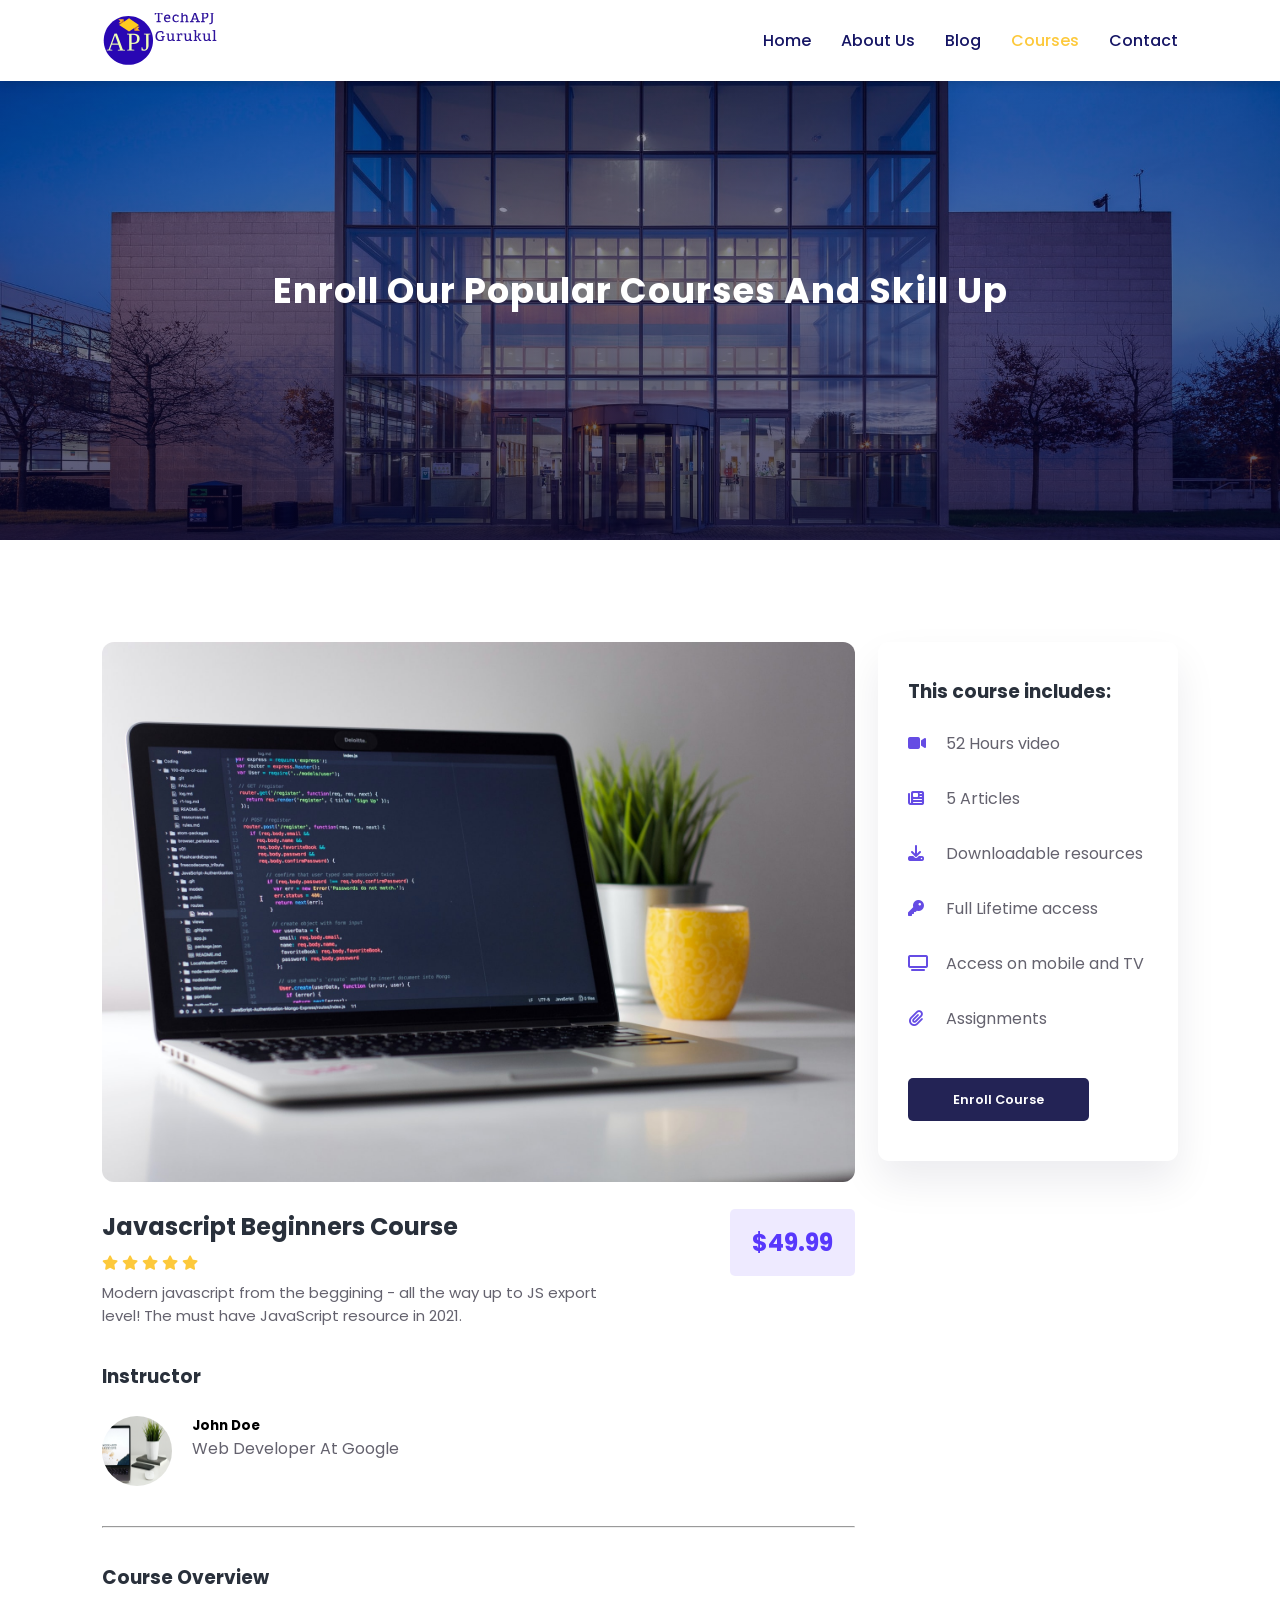
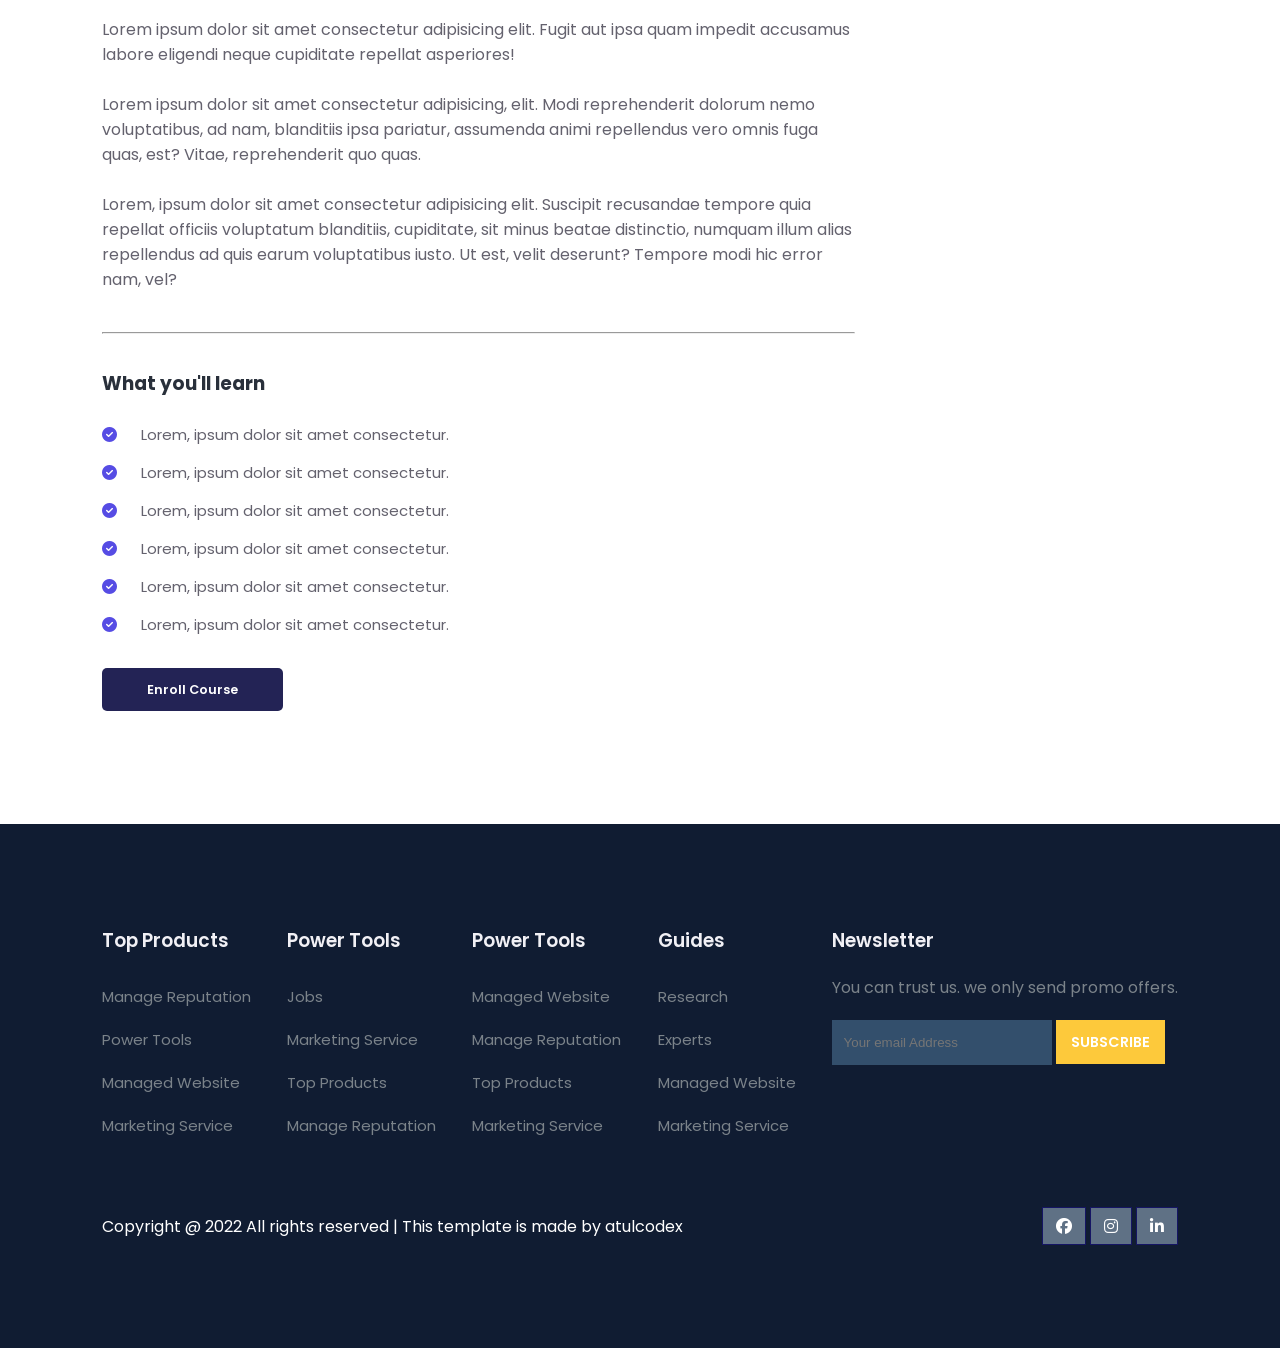
<file: TechAPJ Gurukul Free educational Website/course-inner.html>
<!DOCTYPE html>
<html lang="en">
<head>
	<meta charset="UTF-8">
	<meta name="viewport" content="width=device-width, initial-scale=1.0">
	<title>Courses</title>

	<!-- font Awesome CDN link -->
	<link rel="stylesheet" href="https://cdnjs.cloudflare.com/ajax/libs/font-awesome/6.1.1/css/all.min.css" />

	<!-- External CSS -->
	<link rel="stylesheet" href="style.css">
	<link rel="stylesheet" href="about.css">
	<link rel="stylesheet" href="course-inner.css">

	<!-- JQuery CDN link -->
	<script src="https://code.jquery.com/jquery-3.6.0.min.js" integrity="sha256-/xUj+3OJU5yExlq6GSYGSHk7tPXikynS7ogEvDej/m4=" crossorigin="anonymous"></script>
</head>
<body>
	<!-- Navigation start -->
	<nav>
		<img src="img/SVGLogo.svg" class="logo" alt="">

		<div class="navigation">
			<ul>
				<i id="menu-close" class="fas fa-times"></i>
				<li><a href="index.html">Home</a></li>
				<li><a href="about.html">About Us</a></li>
				<li><a href="blog.html">Blog</a></li>
				<li><a href="courses.html" class="active">Courses</a></li>
				<li><a href="contact.html">Contact</a></li>
			</ul>

			<img src="img/menu.png" id="menu-btn" alt="">
		</div>
	</nav>
	<!-- Navigation ends -->


	<!-- Hero section starts from here -->
	<section id="about-home">
		<h2>
			Enroll Our Popular Courses And Skill Up
		</h2>
	</section>
	<!-- Hero section ends from here -->


	<!-- Course body section starts -->
	<section id="course-inner">
		<div class="overview">
			<img class="course-img" src="img/c1.jpg" alt="">

			<div class="course-head">
				<div class="c-name">
					<h2>Javascript Beginners Course</h2>

					<div class="star">
						<i class="fa-solid fa-star"></i>
						<i class="fa-solid fa-star"></i>
						<i class="fa-solid fa-star"></i>
						<i class="fa-solid fa-star"></i>
						<i class="fa-solid fa-star"></i>
					</div>

					<p>
						Modern javascript from the beggining - all the way up to JS export level! The must have JavaScript resource in 2021.
					</p>
				</div>
				<span>$49.99</span>
			</div>

			<h3>Instructor</h3>
			<div class="tutor">
				<img src="img/c4.jpg" alt="">
				<div class="tutor-det">
					<h5>John Doe</h5>
					<p>Web Developer At Google</p>
				</div>
			</div>

			<hr>

			<h3>Course Overview</h3>

			<p>
				Lorem ipsum dolor sit amet consectetur adipisicing elit. Fugit aut ipsa quam impedit accusamus labore eligendi neque cupiditate repellat asperiores!
			</p>
			<br>
			<p>
				Lorem ipsum dolor sit amet consectetur adipisicing, elit. Modi reprehenderit dolorum nemo voluptatibus, ad nam, blanditiis ipsa pariatur, assumenda animi repellendus vero omnis fuga quas, est? Vitae, reprehenderit quo quas.
			</p>
			<br>
			<p>
				Lorem, ipsum dolor sit amet consectetur adipisicing elit. Suscipit recusandae tempore quia repellat officiis voluptatum blanditiis, cupiditate, sit minus beatae distinctio, numquam illum alias repellendus ad quis earum voluptatibus iusto. Ut est, velit deserunt? Tempore modi hic error nam, vel?
			</p>

			<hr>

			<h3>What you'll learn</h3>

			<div class="learn">
				<p>
					<i class="far fa-check-circle"></i> Lorem, ipsum dolor sit amet consectetur.
				</p>
				<p>
					<i class="far fa-check-circle"></i> Lorem, ipsum dolor sit amet consectetur.
				</p>
				<p>
					<i class="far fa-check-circle"></i> Lorem, ipsum dolor sit amet consectetur.
				</p>
				<p>
					<i class="far fa-check-circle"></i> Lorem, ipsum dolor sit amet consectetur.
				</p>
				<p>
					<i class="far fa-check-circle"></i> Lorem, ipsum dolor sit amet consectetur.
				</p>
				<p>
					<i class="far fa-check-circle"></i> Lorem, ipsum dolor sit amet consectetur.
				</p>

				<div class="enroll-btn">
					<a href="#" class="blue">Enroll Course</a>
				</div>
			</div>
		</div>

		<div class="enroll">
			<h3>This course includes:</h3>

			<p>
				<i class="fa-solid fa-video"></i> 52 Hours video
			</p>
			<p>
				<i class="fa-solid fa-newspaper"></i> 5 Articles
			</p>
			<p>
				<i class="fa-solid fa-download"></i> Downloadable resources
			</p>
			<p>
				<i class="fa-solid fa-key"></i> Full Lifetime access
			</p>
			<p>
				<i class="fa-solid fa-tv"></i> Access on mobile and TV
			</p>
			<p>
				<i class="fa-solid fa-paperclip"></i> Assignments
			</p>

			<div class="enroll-btn">
				<a href="#" class="blue">Enroll Course</a>
			</div>
		</div>
	</section>
	<!-- Course body section starts -->


	<!-- Footer section starts from here -->
	<footer>
		<div class="footer-col">
			<h3>Top Products</h3>
			<li>Manage Reputation</li>
			<li>Power Tools</li>
			<li>Managed Website</li>
			<li>Marketing Service</li>
		</div>

		<div class="footer-col">
			<h3>Power Tools</h3>
			<li>Jobs</li>
			<li>Marketing Service</li>
			<li>Top Products</li>
			<li>Manage Reputation</li>
		</div>

		<div class="footer-col">
			<h3>Power Tools</h3>
			<li>Managed Website</li>
			<li>Manage Reputation</li>
			<li>Top Products</li>
			<li>Marketing Service</li>
		</div>

		<div class="footer-col">
			<h3>Guides</h3>
			<li>Research</li>
			<li>Experts</li>
			<li>Managed Website</li>
			<li>Marketing Service</li>
		</div>

		<div class="footer-col">
			<h3>Newsletter</h3>
			<p>You can trust us. we only send promo offers.</p>

			<div class="subscribe">
				<input type="email" placeholder="Your email Address">
				<a href="#" class="yellow">SUBSCRIBE</a>
			</div>
		</div>

		<div class="copyright">
			<p>
				Copyright @ 2022 All rights reserved | This template is made by <a href="https://atulcodex.com" target="_blank">atulcodex</a>
			</p>
			<div class="pro-links">
				<i class="fab fa-facebook"></i>
				<i class="fab fa-instagram"></i>
				<i class="fab fa-linkedin-in"></i>
			</div>
		</div>
	</footer>
	<!-- Footer section ends from here -->

	<script>
		// Show menu links on burger click
		$('#menu-btn').click(function(){
			$('nav .navigation ul').addClass('active')
		});

		// Hide navbar on click function
		$('#menu-close').click(function(){
			$('nav .navigation ul').removeClass('active')
		});
	</script>
</body>
</html>
</file>
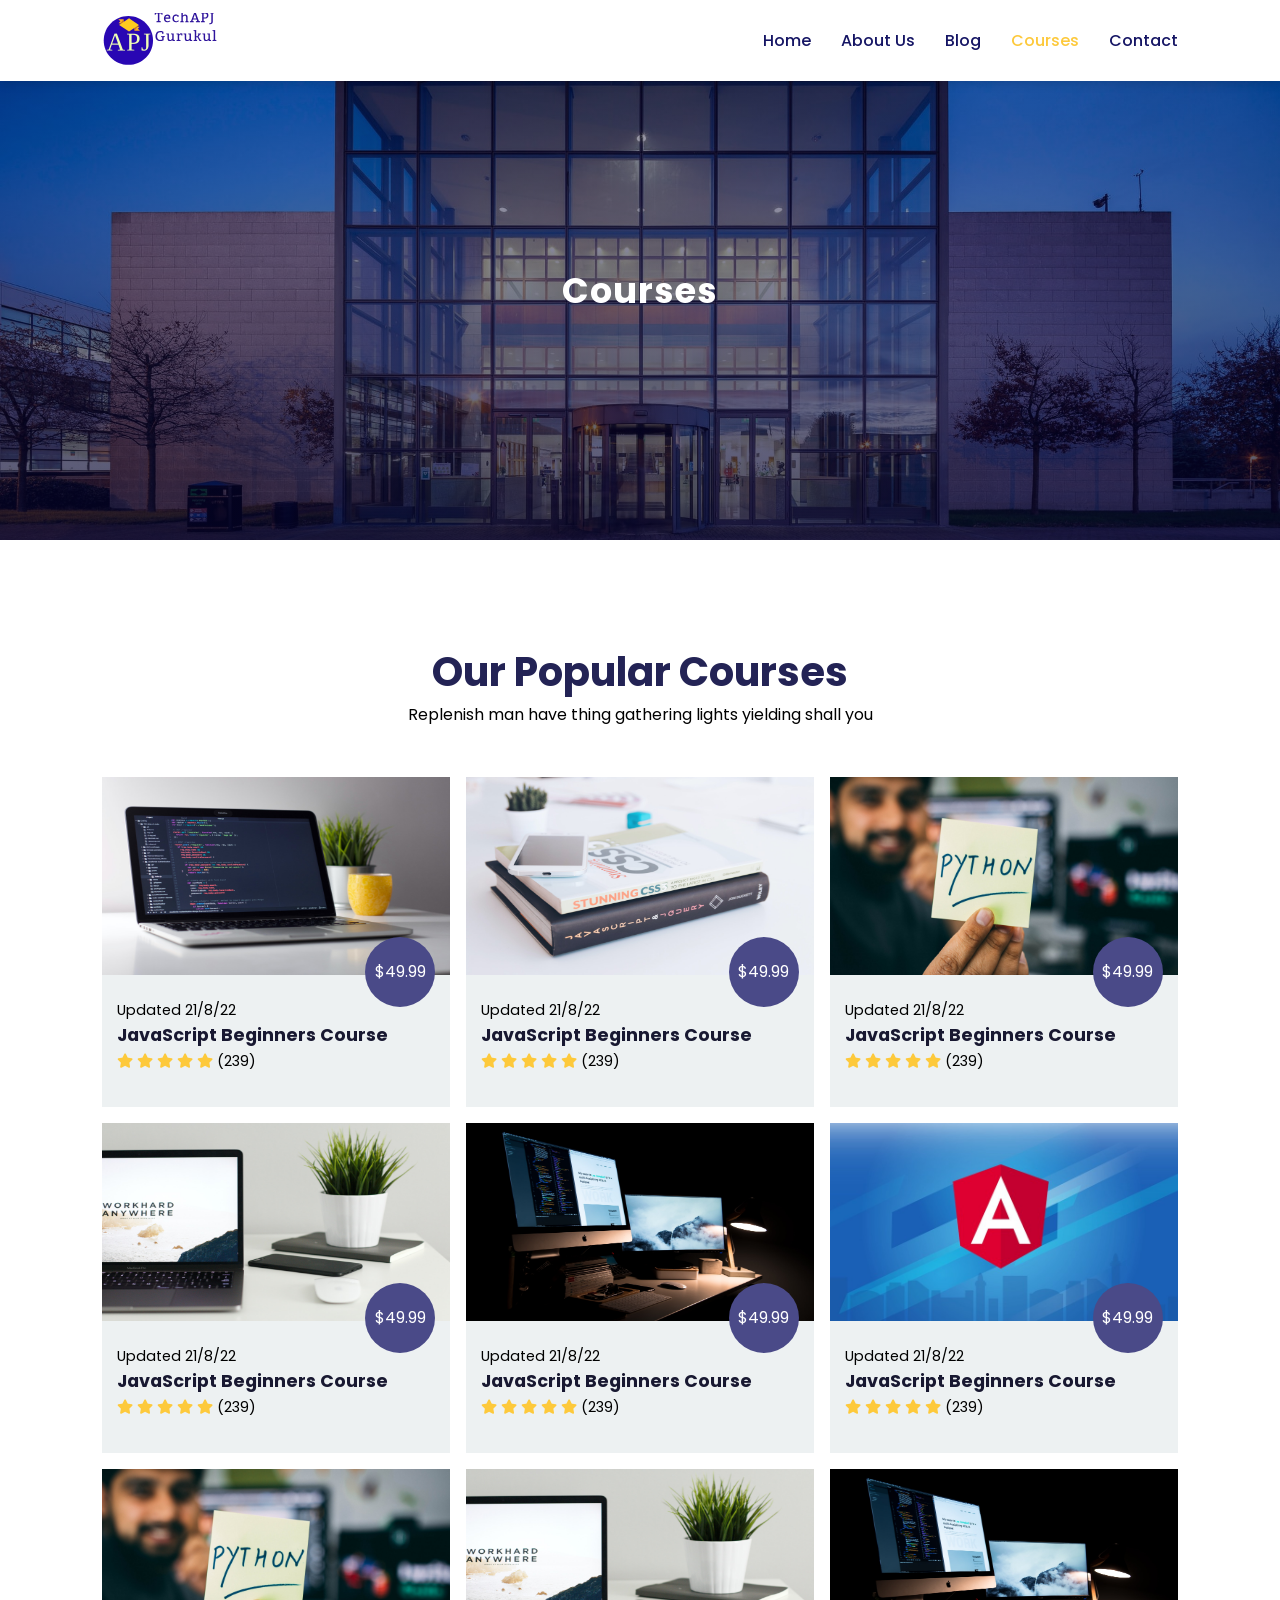
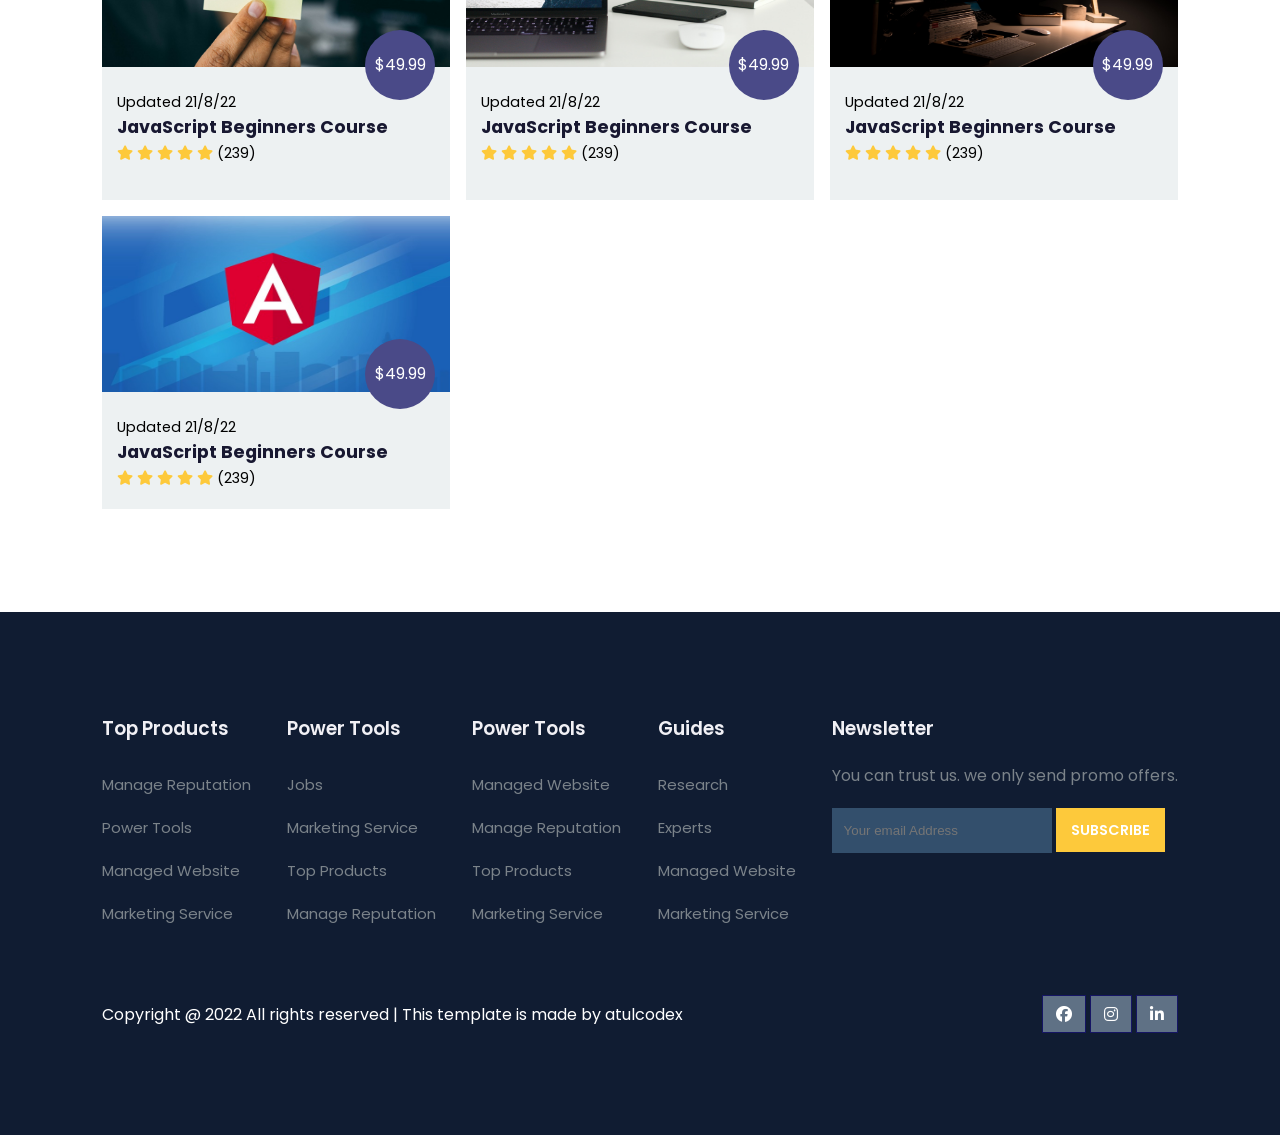
<file: TechAPJ Gurukul Free educational Website/courses.html>
<!DOCTYPE html>
<html lang="en">
<head>
	<meta charset="UTF-8">
	<meta name="viewport" content="width=device-width, initial-scale=1.0">
	<title>Courses</title>

	<!-- font Awesome CDN link -->
	<link rel="stylesheet" href="https://cdnjs.cloudflare.com/ajax/libs/font-awesome/6.1.1/css/all.min.css" />

	<!-- External CSS -->
	<link rel="stylesheet" href="style.css">
	<link rel="stylesheet" href="about.css">

	<!-- JQuery CDN link -->
	<script src="https://code.jquery.com/jquery-3.6.0.min.js" integrity="sha256-/xUj+3OJU5yExlq6GSYGSHk7tPXikynS7ogEvDej/m4=" crossorigin="anonymous"></script>
</head>
<body>
	<!-- Navigation start -->
	<nav>
		<img src="img/SVGLogo.svg" class="logo" alt="">

		<div class="navigation">
			<ul>
				<i id="menu-close" class="fas fa-times"></i>
				<li><a href="index.html">Home</a></li>
				<li><a href="about.html">About Us</a></li>
				<li><a href="blog.html">Blog</a></li>
				<li><a href="courses.html" class="active">Courses</a></li>
				<li><a href="contact.html">Contact</a></li>
			</ul>

			<img src="img/menu.png" id="menu-btn" alt="">
		</div>
	</nav>
	<!-- Navigation ends -->


	<!-- Hero section starts from here -->
	<section id="about-home">
		<h2>
			Courses
		</h2>
	</section>
	<!-- Hero section ends from here -->

		<!-- Courses section starts from here -->
	<section id="course">
		<h1>Our Popular Courses</h1>
		<p>Replenish man have thing gathering lights yielding shall you</p>

		<div class="course-box">
			<div onclick="window.location.href='course-inner.html'" class="courses">
				<img src="img/c1.jpg" alt="">
				<div class="details">
					<span>Updated 21/8/22</span>
					<h6>JavaScript Beginners Course</h6>

					<div class="star">
						<i class="fa-solid fa-star"></i>
						<i class="fa-solid fa-star"></i>
						<i class="fa-solid fa-star"></i>
						<i class="fa-solid fa-star"></i>
						<i class="fa-solid fa-star"></i>

						<span>(239)</span>
					</div>
				</div>
				<div class="cost">$49.99</div>
			</div>

			<div class="courses">
				<img src="img/c2.jpg" alt="">
				<div class="details">
					<span>Updated 21/8/22</span>
					<h6>JavaScript Beginners Course</h6>

					<div class="star">
						<i class="fa-solid fa-star"></i>
						<i class="fa-solid fa-star"></i>
						<i class="fa-solid fa-star"></i>
						<i class="fa-solid fa-star"></i>
						<i class="fa-solid fa-star"></i>

						<span>(239)</span>
					</div>
				</div>
				<div class="cost">$49.99</div>
			</div>

			<div class="courses">
				<img src="img/c3.jpg" alt="">
				<div class="details">
					<span>Updated 21/8/22</span>
					<h6>JavaScript Beginners Course</h6>

					<div class="star">
						<i class="fa-solid fa-star"></i>
						<i class="fa-solid fa-star"></i>
						<i class="fa-solid fa-star"></i>
						<i class="fa-solid fa-star"></i>
						<i class="fa-solid fa-star"></i>

						<span>(239)</span>
					</div>
				</div>
				<div class="cost">$49.99</div>
			</div>

			<div class="courses">
				<img src="img/c4.jpg" alt="">
				<div class="details">
					<span>Updated 21/8/22</span>
					<h6>JavaScript Beginners Course</h6>

					<div class="star">
						<i class="fa-solid fa-star"></i>
						<i class="fa-solid fa-star"></i>
						<i class="fa-solid fa-star"></i>
						<i class="fa-solid fa-star"></i>
						<i class="fa-solid fa-star"></i>

						<span>(239)</span>
					</div>
				</div>
				<div class="cost">$49.99</div>
			</div>

			<div class="courses">
				<img src="img/c5.jpg" alt="">
				<div class="details">
					<span>Updated 21/8/22</span>
					<h6>JavaScript Beginners Course</h6>

					<div class="star">
						<i class="fa-solid fa-star"></i>
						<i class="fa-solid fa-star"></i>
						<i class="fa-solid fa-star"></i>
						<i class="fa-solid fa-star"></i>
						<i class="fa-solid fa-star"></i>

						<span>(239)</span>
					</div>
				</div>
				<div class="cost">$49.99</div>
			</div>

			<div class="courses">
				<img src="img/c6.jpg" alt="">
				<div class="details">
					<span>Updated 21/8/22</span>
					<h6>JavaScript Beginners Course</h6>

					<div class="star">
						<i class="fa-solid fa-star"></i>
						<i class="fa-solid fa-star"></i>
						<i class="fa-solid fa-star"></i>
						<i class="fa-solid fa-star"></i>
						<i class="fa-solid fa-star"></i>

						<span>(239)</span>
					</div>
				</div>
				<div class="cost">$49.99</div>
			</div>

			<div class="courses">
				<img src="img/c3.jpg" alt="">
				<div class="details">
					<span>Updated 21/8/22</span>
					<h6>JavaScript Beginners Course</h6>

					<div class="star">
						<i class="fa-solid fa-star"></i>
						<i class="fa-solid fa-star"></i>
						<i class="fa-solid fa-star"></i>
						<i class="fa-solid fa-star"></i>
						<i class="fa-solid fa-star"></i>

						<span>(239)</span>
					</div>
				</div>
				<div class="cost">$49.99</div>
			</div>

			<div class="courses">
				<img src="img/c4.jpg" alt="">
				<div class="details">
					<span>Updated 21/8/22</span>
					<h6>JavaScript Beginners Course</h6>

					<div class="star">
						<i class="fa-solid fa-star"></i>
						<i class="fa-solid fa-star"></i>
						<i class="fa-solid fa-star"></i>
						<i class="fa-solid fa-star"></i>
						<i class="fa-solid fa-star"></i>

						<span>(239)</span>
					</div>
				</div>
				<div class="cost">$49.99</div>
			</div>

			<div class="courses">
				<img src="img/c5.jpg" alt="">
				<div class="details">
					<span>Updated 21/8/22</span>
					<h6>JavaScript Beginners Course</h6>

					<div class="star">
						<i class="fa-solid fa-star"></i>
						<i class="fa-solid fa-star"></i>
						<i class="fa-solid fa-star"></i>
						<i class="fa-solid fa-star"></i>
						<i class="fa-solid fa-star"></i>

						<span>(239)</span>
					</div>
				</div>
				<div class="cost">$49.99</div>
			</div>

			<div class="courses">
				<img src="img/c6.jpg" alt="">
				<div class="details">
					<span>Updated 21/8/22</span>
					<h6>JavaScript Beginners Course</h6>

					<div class="star">
						<i class="fa-solid fa-star"></i>
						<i class="fa-solid fa-star"></i>
						<i class="fa-solid fa-star"></i>
						<i class="fa-solid fa-star"></i>
						<i class="fa-solid fa-star"></i>

						<span>(239)</span>
					</div>
				</div>
				<div class="cost">$49.99</div>
			</div>
		</div>
	</section>
	<!-- Courses section ends from here -->

	<!-- Footer section starts from here -->
	<footer>
		<div class="footer-col">
			<h3>Top Products</h3>
			<li>Manage Reputation</li>
			<li>Power Tools</li>
			<li>Managed Website</li>
			<li>Marketing Service</li>
		</div>

		<div class="footer-col">
			<h3>Power Tools</h3>
			<li>Jobs</li>
			<li>Marketing Service</li>
			<li>Top Products</li>
			<li>Manage Reputation</li>
		</div>

		<div class="footer-col">
			<h3>Power Tools</h3>
			<li>Managed Website</li>
			<li>Manage Reputation</li>
			<li>Top Products</li>
			<li>Marketing Service</li>
		</div>

		<div class="footer-col">
			<h3>Guides</h3>
			<li>Research</li>
			<li>Experts</li>
			<li>Managed Website</li>
			<li>Marketing Service</li>
		</div>

		<div class="footer-col">
			<h3>Newsletter</h3>
			<p>You can trust us. we only send promo offers.</p>

			<div class="subscribe">
				<input type="email" placeholder="Your email Address">
				<a href="#" class="yellow">SUBSCRIBE</a>
			</div>
		</div>

		<div class="copyright">
			<p>
				Copyright @ 2022 All rights reserved | This template is made by <a href="https://atulcodex.com" target="_blank">atulcodex</a>
			</p>
			<div class="pro-links">
				<i class="fab fa-facebook"></i>
				<i class="fab fa-instagram"></i>
				<i class="fab fa-linkedin-in"></i>
			</div>
		</div>
	</footer>
	<!-- Footer section ends from here -->

	<script>
		// Show menu links on burger click
		$('#menu-btn').click(function(){
			$('nav .navigation ul').addClass('active')
		});

		// Hide navbar on click function
		$('#menu-close').click(function(){
			$('nav .navigation ul').removeClass('active')
		});
	</script>
</body>
</html>
</file>
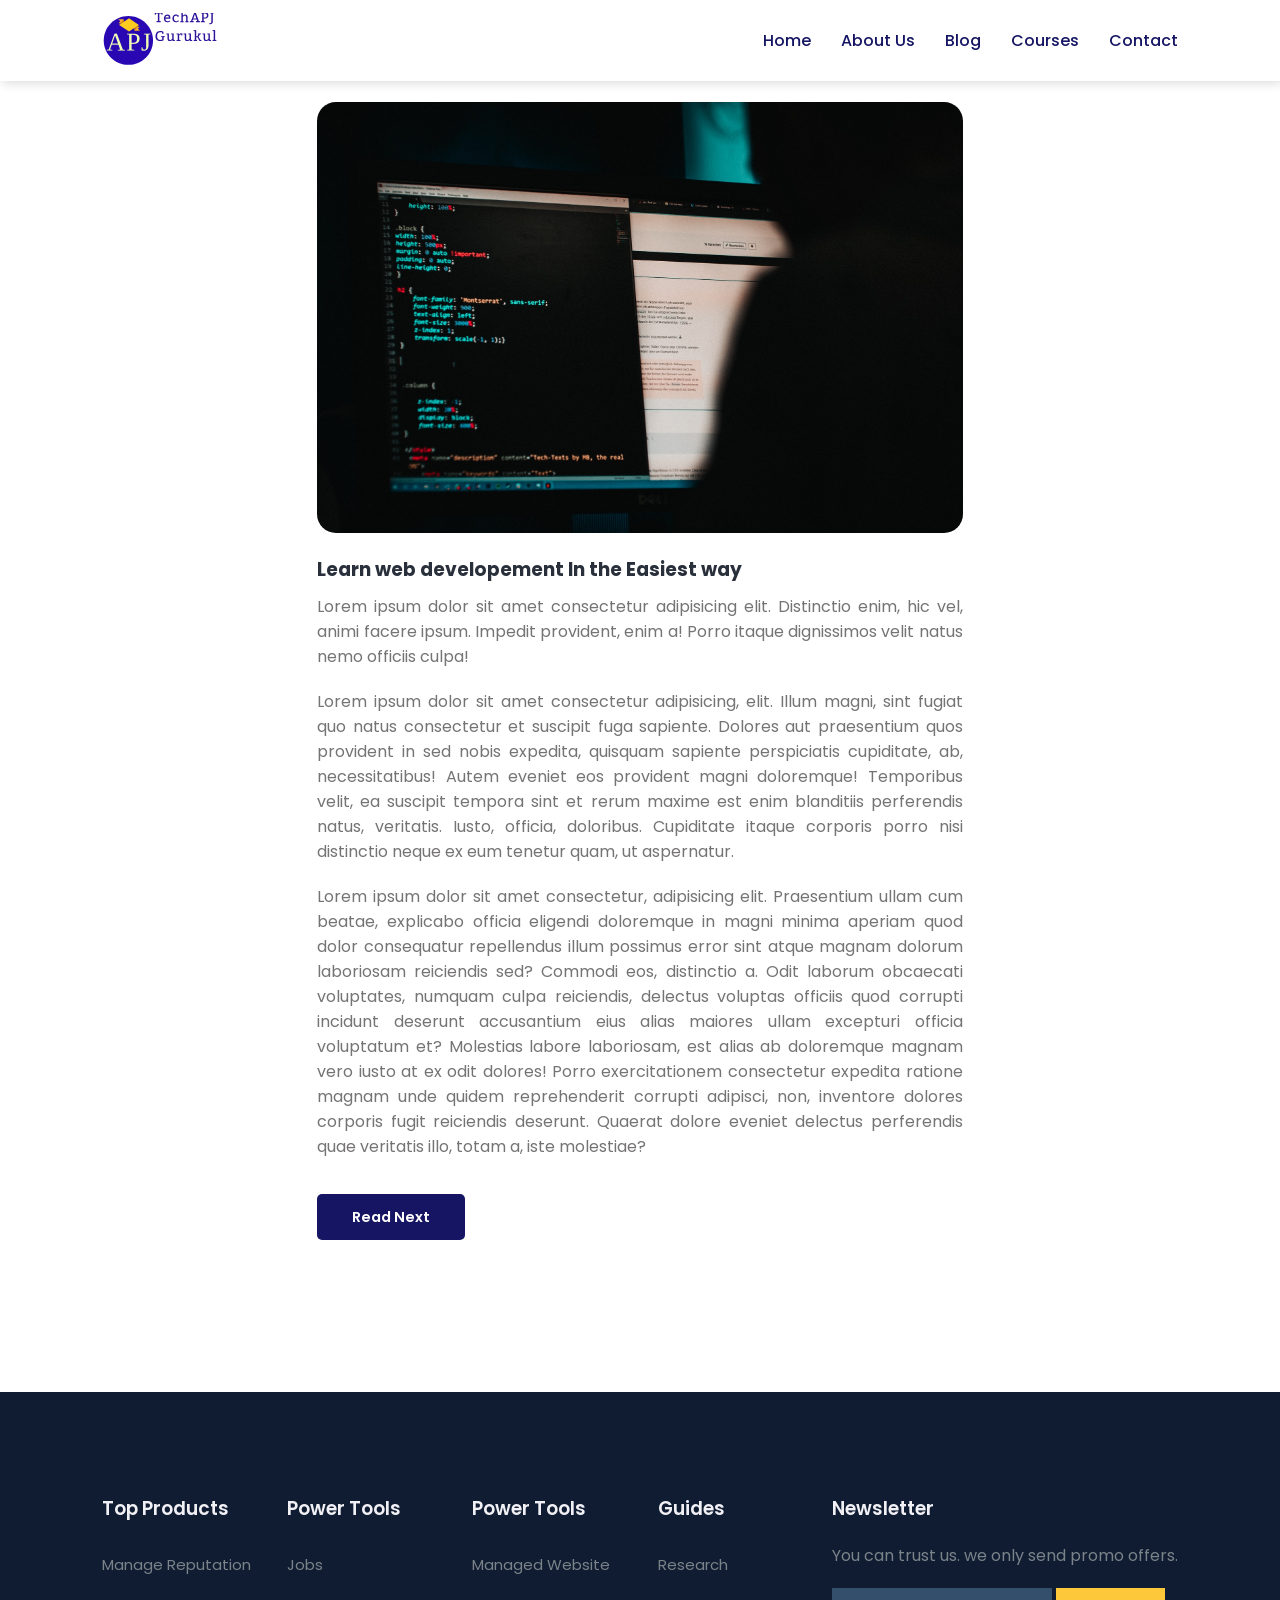
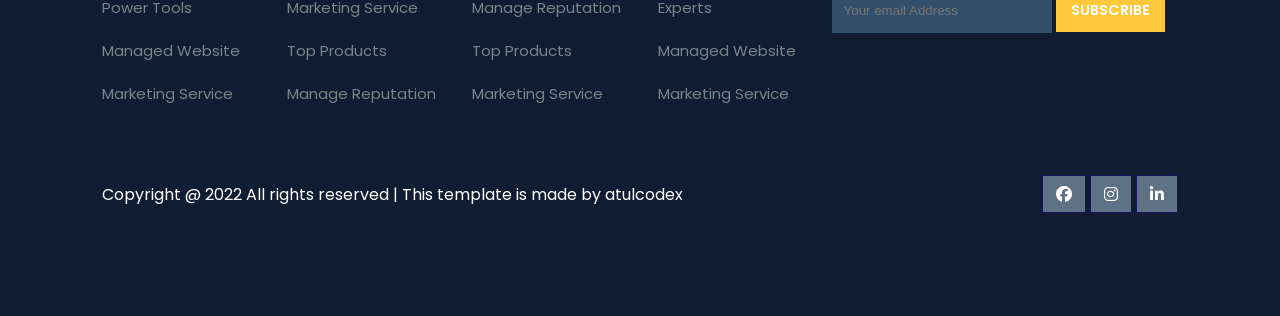
<file: TechAPJ Gurukul Free educational Website/post.html>
<!DOCTYPE html>
<html lang="en">
<head>
	<meta charset="UTF-8">
	<meta name="viewport" content="width=device-width, initial-scale=1.0">
	<title>Single post</title>

	<!-- font Awesome CDN link -->
	<link rel="stylesheet" href="https://cdnjs.cloudflare.com/ajax/libs/font-awesome/6.1.1/css/all.min.css" />

	<!-- External CSS -->
	<link rel="stylesheet" href="style.css">
	<link rel="stylesheet" href="about.css">
	<link rel="stylesheet" href="blog.css">
	<link rel="stylesheet" href="post.css">

	<!-- JQuery CDN link -->
	<script src="https://code.jquery.com/jquery-3.6.0.min.js" integrity="sha256-/xUj+3OJU5yExlq6GSYGSHk7tPXikynS7ogEvDej/m4=" crossorigin="anonymous"></script>
</head>
<body>
	<!-- Navigation start -->
	<nav>
		<img src="img/SVGLogo.svg" class="logo" alt="">

		<div class="navigation">
			<ul>
				<i id="menu-close" class="fas fa-times"></i>
				<li><a href="index.html">Home</a></li>
				<li><a href="about.html">About Us</a></li>
				<li><a href="blog.html">Blog</a></li>
				<li><a href="courses.html">Courses</a></li>
				<li><a href="contact.html">Contact</a></li>
			</ul>

			<img src="img/menu.png" id="menu-btn" alt="">
		</div>
	</nav>
	<!-- Navigation ends -->


	<!-- Post body starts from here -->
	<div id="blog-container">
		<div class="blogs blogpost">
			<div class="post">
				<img src="img/b1.jpg" alt="">
				<h3>Learn web developement In the Easiest way</h3>
				<p>
					Lorem ipsum dolor sit amet consectetur adipisicing elit. Distinctio enim, hic vel, animi facere ipsum. Impedit provident, enim a! Porro itaque dignissimos velit natus nemo officiis culpa!
				</p>

				<p>
					Lorem ipsum dolor sit amet consectetur adipisicing, elit. Illum magni, sint fugiat quo natus consectetur et suscipit fuga sapiente. Dolores aut praesentium quos provident in sed nobis expedita, quisquam sapiente perspiciatis cupiditate, ab, necessitatibus! Autem eveniet eos provident magni doloremque! Temporibus velit, ea suscipit tempora sint et rerum maxime est enim blanditiis perferendis natus, veritatis. Iusto, officia, doloribus. Cupiditate itaque corporis porro nisi distinctio neque ex eum tenetur quam, ut aspernatur.
				</p>

				<p>
					Lorem ipsum dolor sit amet consectetur, adipisicing elit. Praesentium ullam cum beatae, explicabo officia eligendi doloremque in magni minima aperiam quod dolor consequatur repellendus illum possimus error sint atque magnam dolorum laboriosam reiciendis sed? Commodi eos, distinctio a. Odit laborum obcaecati voluptates, numquam culpa reiciendis, delectus voluptas officiis quod corrupti incidunt deserunt accusantium eius alias maiores ullam excepturi officia voluptatum et? Molestias labore laboriosam, est alias ab doloremque magnam vero iusto at ex odit dolores! Porro exercitationem consectetur expedita ratione magnam unde quidem reprehenderit corrupti adipisci, non, inventore dolores corporis fugit reiciendis deserunt. Quaerat dolore eveniet delectus perferendis quae veritatis illo, totam a, iste molestiae?
				</p>

				<br>

				<a href="#">Read Next</a>
			</div>
		</div>
	</div>
	<!-- Post body ends from here -->


	<!-- Footer section starts from here -->
	<footer>
		<div class="footer-col">
			<h3>Top Products</h3>
			<li>Manage Reputation</li>
			<li>Power Tools</li>
			<li>Managed Website</li>
			<li>Marketing Service</li>
		</div>

		<div class="footer-col">
			<h3>Power Tools</h3>
			<li>Jobs</li>
			<li>Marketing Service</li>
			<li>Top Products</li>
			<li>Manage Reputation</li>
		</div>

		<div class="footer-col">
			<h3>Power Tools</h3>
			<li>Managed Website</li>
			<li>Manage Reputation</li>
			<li>Top Products</li>
			<li>Marketing Service</li>
		</div>

		<div class="footer-col">
			<h3>Guides</h3>
			<li>Research</li>
			<li>Experts</li>
			<li>Managed Website</li>
			<li>Marketing Service</li>
		</div>

		<div class="footer-col">
			<h3>Newsletter</h3>
			<p>You can trust us. we only send promo offers.</p>

			<div class="subscribe">
				<input type="email" placeholder="Your email Address">
				<a href="#" class="yellow">SUBSCRIBE</a>
			</div>
		</div>

		<div class="copyright">
			<p>
				Copyright @ 2022 All rights reserved | This template is made by <a href="https://atulcodex.com" target="_blank">atulcodex</a>
			</p>
			<div class="pro-links">
				<i class="fab fa-facebook"></i>
				<i class="fab fa-instagram"></i>
				<i class="fab fa-linkedin-in"></i>
			</div>
		</div>
	</footer>
	<!-- Footer section ends from here -->

	<script>
		// Show menu links on burger click
		$('#menu-btn').click(function(){
			$('nav .navigation ul').addClass('active')
		});

		// Hide navbar on click function
		$('#menu-close').click(function(){
			$('nav .navigation ul').removeClass('active')
		});
	</script>
</body>
</html>
</file>
<file: TechAPJ Gurukul Free educational Website/style.css>
@import url('https://fonts.googleapis.com/css2?family=Inter:wght@100;200;300;400;500&family=Poppins:ital,wght@0,100;0,200;0,300;0,400;0,500;0,600;0,700;0,800;0,900;1,700;1,800;1,900&display=swap');

*
{
	margin: 0;
	padding: 0;
	box-sizing: border-box;
}

body
{
	font-family: 'Poppins', sans-serif;
}

h1
{
	font-size: 2.5rem;
	font-weight: 700;
	color: rgb(35, 35, 85);
}

span
{
	font-size: .9rem;
}

h6
{
	font-size: 1.1rem;
	color: rgb(24, 24, 49);
}


/*------------- Navigation style start ------------*/
nav
{
	position: fixed;
	width: 100%;
	background-color: #fff;
	display: flex;
	justify-content: space-between;
	align-items: center;
	padding: 1vw 8vw;
	box-shadow: 2px 2px 10px rgba(0, 0, 0, 0.15);
	z-index: 1;
}

nav .logo
{
	width: 150px;
	cursor: pointer;
}

nav .navigation
{
	display: flex;
}

#menu-btn
{
	width: 30px;
	height: 30px;
	display: none;
}

#menu-close
{
	display: none;
}

nav .navigation ul
{
	display: flex;
	justify-content: flex-end;
	align-items: center;
}

nav .navigation ul li
{
	list-style: none;
	margin-left: 30px;
}

nav .navigation ul li a
{
	text-decoration: none;
	color: rgb(21, 21, 100);
	font-size: 16px;
	font-weight: 500;
	transition: 0.3s ease;
}

nav .navigation ul li a.active,
nav .navigation ul li a:hover
{
	color: #FDC93B;

}
/*------------- Navigation style end ------------*/



/*------------- Hero section styling start --------------*/
#home
{
	background-image: linear-gradient(rgba(9, 5, 54, 0.3), rgba(5,4,46,0.7)), url("img/about-banner.jpg");
	width: 100%;
	height: 100vh;
	background-size: cover;
	background-position: center center;
	display: flex;
	flex-direction: column;
	justify-content: center;
	align-items: center;
	text-align: center;
	padding-top: 40px;
}

#home h2
{
	color: #fff;
	font-size: 2.2rem;
	letter-spacing: 1px;
}

#home p
{
	width: 50%;
	color: #fff;
	font-size: 0.9rem;
	line-height: 25px;
}

#home .btn
{
	margin-top: 30px;
}

#home a
{
	text-decoration: none;
	font-size: 0.9rem;
	padding: 13px 35px;
	background-color: #fff;
	font-weight: 600;
	border-radius: 5px;
}

#home a.blue
{
	color: #fff;
	background: rgb(21, 21, 100);
	transition: 0.3s ease;
}

#home a.blue:hover
{
	color: rgb(21, 21, 100);
	background: #fff;
}

#home a.yellow
{
	color: #fff;
	background: #fdc938;
	transition: 0.3s ease;
}

#home a.yellow:hover
{
	color: rgb(21, 21, 100);
	background: #fff;
}
/*------------- Hero section styling end --------------*/


/*------------- Features section styling start -------------*/
#features
{
	padding: 5vw 8vw 0 8vw;
	text-align: center;
}

#features .fea-base
{
	display: grid;
	grid-template-columns: repeat(auto-fit, minmax(320px, 1fr));
	grid-gap: 1rem;
	margin-top: 50px;
}

#features .fea-box
{
	background: #edf1f2;
	text-align: start;
	padding: 1.2rem;
	border-radius: 6px;
}

#features .fea-box i
{
	font-size: 2.3rem;
	color: rgb(44, 44, 80);
}

#features .fea-box h3
{
	font-size: 1.2rem;
	font-weight: 600;
	color: rgb(46, 46, 59);
	padding: 13px 0 7px 0;
}

#features .fea-box p
{
	font-size: 1rem;
	font-weight: 400;
	color: rgb(70, 70, 87);
}
/*------------- Features section styling end -------------*/


/*------------- Courses section styling start ------------*/
#course
{
	padding: 8vw 8vw 8vw 8vw;
	text-align: center;
}

#course .course-box
{
	display: grid;
	grid-template-columns: repeat(auto-fit, minmax(320px, 1fr));
	grid-gap: 1rem;
	margin-top: 50px;
}

#course .courses
{
	text-align: start;
	background: #edf1f2;
	height: 100%;
	position: relative;
}

#course .courses img
{
	width: 100%;
	height: 60%;
	background-size: cover;
	background-position: center;
}

#course .courses .details
{
	padding: 15px 15px 0 15px;
}

#course .courses .details i
{
	color: #fdc93b;
	font-size: .9rem;
}

#course .courses .cost
{
	background-color: rgb(74, 74, 136);
	color: #fff;
	line-height: 70px;
	width: 70px;
	height: 70px;
	text-align: center;
	border-radius: 50%;
	position: absolute;
	right: 15px;
	bottom: 100px;
}
/*------------- Courses section styling end ------------*/


/*------------- Registration section styling start ----------*/
#registration
{
	padding: 6vw 8vw 6vw 8vw;
	background-image: linear-gradient(rgba(99,112,168,0.5), rgba(81,91,233,0.5)),url("img/signup.jpg");
	width: 100%;
	height: 100%;
	background-size: cover;
	background-position: center;
	display: flex;
	justify-content: space-between;
	align-items: center;
}

#registration .reminder, #registration .reminder h1
{
	color: #fff;
}

#registration .reminder .time
{
	display: flex;
	margin-top: 40px;
}

#registration .reminder .time .date
{
	text-align: center;
	padding: 13px 33px;
	background: rgba(255, 255, 255, 0.25);
	backdrop-filter: blur(4px);
	box-shadow: 0 8px 32px 0 rgba(31, 38, 135, 0.37);
	border-radius: 10px;
	margin: 0 5px 10px 5px;
	border: 1px solid rgba(255, 255, 255, 0.18);
	font-size: 1.1rem;
	font-weight: 600;
}

#registration .form
{
	background: #fff;
	border-radius: 8px;
	display: flex;
	flex-direction: column;
	padding: 40px;
	box-shadow: 0 8px 32px 0 rgba(31, 38, 135, 0.37);
}

#registration .form input
{
	margin: 15px 0;
	padding: 15px 10px;
	border: 1px solid rgb(84, 40, 241);
	outline: none;
}

#registration .form input::placeholder
{
	color: #413c3c;
	font-weight: 500;
	font-size: 0.9rem;
}

#registration .form .btn
{
	margin-top: 20px;
}

#registration .form a.yellow
{
	text-decoration: none;
	font-size: 0.9rem;
	padding: 13px 35px;
	background-color: #fff;
	font-weight: 600;
	border-radius: 5px;
	color: #fff;
	background: #fdc938;
	transition: 0.3s ease;
}

#registration .form a.yellow:hover
{
	color: rgb(21, 21, 100);
	background: #fff;
}
/*------------- Registration section styling end ----------*/



/*------------- Experts section styling starts ----------*/
#experts
{
	padding: 8vw 8vw 8vw 8vw;
	text-align: center;
}

#experts .expert-box
{
	display: grid;
	grid-template-columns: repeat(auto-fit, minmax(250px, 1fr));
	grid-gap: 1rem;
	margin-top: 50px;
}

#experts .expert-box .profile
{
	background: #fafaf1;
	padding: 30px 10px;
	box-shadow: rgba(17, 17, 26, 0.05) 0px 1px 0px, rgba(17, 17, 26, 0.1) 0px 0px 8px;
}

#experts .expert-box .profile:hover
{
	box-shadow: rgba(0, 0, 0, 0.1) 0px 10px 50px;
}

.pro-links
{
	margin-top: 10px;
}

.pro-links i
{
	padding: 10px 13px;
	border: 1px solid rgb(21, 21, 100);
	cursor: pointer;
	transition: 0.3s ease;
}

.pro-links i:hover
{
	background: rgb(21, 21, 100);
	color: #fff;
}
/*------------- Experts section styling ends ----------*/



/*------------- Footer section styling starts ------------*/
footer
{
	padding: 8vw;
	background-color: #101c32;
	display: flex;
	justify-content: space-between;
	align-items: flex-start;
	flex-wrap: wrap;
}

footer .footer-col
{
	padding-bottom: 40px;
}

footer h3
{
	color: rgb(241, 240, 245);
	font-weight: 600;
	padding-bottom: 20px;
}

footer li
{
	list-style: none;
	color: #7b838a;
	padding: 10px 0;
	font-size: 15px;
	cursor: pointer;
	transition: 0.3s ease;
}

footer li:hover
{
	color: rgb(241, 240, 245);
}

footer p
{
	color: #7b838a;
}

footer .subscribe
{
	margin-top: 20px;
}

footer input
{
	width: 220px;
	padding: 15px 12px;
	background: #334F6C;
	border: none;
	outline: none;
	color: #fff;
}

footer .subscribe a
{
	text-decoration: none;
	font-size: 0.9rem;
	padding: 12px 15px;
	background-color: #fff;
	font-weight: 600;
}

footer .subscribe a.yellow
{
	color: #fff;
	background: #fdc93b;
	transition: 0.3s ease;
}

footer .subscribe a.yellow:hover
{
	color: rgb(21, 21, 100);
	background: #fff;
}

footer .copyright
{
	margin-top: 20px;
	width: 100%;
	display: flex;
	justify-content: space-between;
	align-items: center;
	flex-wrap: wrap;
}

footer .copyright p, footer .copyright p > a
{
	color: #fff;
	text-decoration: none;
}

footer .copyright .pro-links
{
	margin-top: 0px;
}

footer .copyright .pro-links i
{
	background-color: #5f7185;
	color: #fff;
}

footer .copyright .pro-links i:hover
{
	background: #fdc93b;
	color: #2c2c2c;
}
/*------------- Footer section styling ends ------------*/



/*---------------------------------------------------------*/
/*-------------------- Ipad screen styling ----------------*/
/*---------------------------------------------------------*/
@media screen and (max-width: 789px)
{
	nav
	{
		padding: 15px 20px;
	}

	nav img
	{
		width: 130px;
	}

	#menu-btn
	{
		display: initial;
	}

	#menu-close
	{
		display: initial;
		font-size: 1.6rem;
		color: #fff;
		padding: 30px 0 20px 20px;
	}

	nav .navigation ul
	{
		position: absolute;
		top: 0;
		right: -220px;
		display: flex;
		flex-direction: column;
		justify-content: flex-start;
		align-items: flex-start;
		width: 220px;
		height: 100vh;
		background: rgba(17, 20, 104, 0.45);
		backdrop-filter: blur(4.5px);
		border: 1px solid rgba(255, 255, 255, 0.18);
		transition: 0.3s ease-in;
	}

	nav .navigation ul.active
	{
		right: 0;
	}

	nav .navigation ul li
	{
		padding: 20px 0 20px 40px;
		margin-left: 0;
	}

	nav .navigation ul li a
	{
		color: #fff;
	}

	#home
	{
		padding: 0px;
	}

	#home p
	{
		width: 90%;
	}

	#features
	{
		padding: 8vw 4vw 0 4vw;
	}

	#course
	{
		padding: 8vw 4vw 8vw 4vw;
	}

	#registration
	{
		padding: 6vw 4vw 6vw 4vw;
		gap: 2.2rem;
	}

	#registration .reminder .time
	{
		display: flex;
		justify-content: space-between;
		flex-wrap: wrap;
		margin-top: 40px;
	}

	#experts
	{
		padding: 8vw 4vw 6vw 4vw;
	}

	footer .copyright .pro-links
	{
		margin-top: 20px;
	}
}


@media screen and (max-width: 475px)
{
	#registration
	{
		flex-direction: column;
	}

	.reminder p, .reminder h1
	{
		text-align: center;
	}

	.reminder h1
	{
		font-size: 1.8rem;
	}

	#registration .reminder .time
	{
		justify-content: space-evenly;
		margin-top: 20px;
	}
}
</file>
<file: TechAPJ Gurukul Free educational Website/about.css>
#about-home
{
	background-image: linear-gradient(rgba(9, 5, 54, 0.3), rgba(5,4,46,0.7)), url("img/back1.jpg");
	width: 100%;
	height: 60vh;
	background-size: cover;
	background-position: center center;
	display: flex;
	flex-direction: column;
	justify-content: center;
	align-items: center;
	text-align: center;
	padding-top: 40px;
}

#about-home h2
{
	color: #fff;
	font-size: 2.2rem;
	letter-spacing: 1px;
}

#about-container
{
	display: flex;
	align-items: center;
	padding: 8vw 8vw 2vw 8vw;
}

#about-container .about-img
{
	width: 60%;
	padding-right: 60px;
}

#about-container .about-img img
{
	width: 100%;
}

#about-container .about-text
{
	width: 40%;
}

#about-container .about-text h2
{
	color: #29303B;
	padding-bottom: 15px;
}

#about-container .about-text p
{
	color: #686F7A;
	font-weight: 300;
}

#about-container .about-text .about-fe
{
	display: flex;
	justify-content: space-between;
	align-items: flex-start;
	margin-top: 30px;
}

#about-container .about-text .about-fe img
{
	width: 50px;
	background-size: cover;
	background-position: center;
	margin-right: 20px;
}

#about-container .about-text .about-fe .fe-text
{
	width: 90%;
}

#about-container .about-text .about-fe .fe-text h5
{
	font-size: 16px;
	color: #29303B;
}



/*------------------- Trust section starts from here ---------------*/
#trust
{
	text-align: center;
	padding: 8vw;
}

#trust .trust-img
{
	margin-top: 60px;
	display: flex;
	justify-content: space-between;
}

#trust .trust-img img
{
	width: 90px;
	height: auto;
}
/*------------------- Trust section ends from here ---------------*/




/*------------------------------------------------------------------*/
/*------------------- Tablet screen starts from here ---------------*/
/*------------------------------------------------------------------*/
@media screen and (max-width: 768px)
{
	#about-container
	{
		padding: 8vw 4vw 2vw 4vw;
	}

	#about-container .about-img
	{
		padding-right: 30px;
	}

	#trust .trust-img img
	{
		width: 50px;
		height: auto;
	}
}


/*------------------------------------------------------------------*/
/*------------------- Smartphone screen starts from here ---------------*/
/*------------------------------------------------------------------*/
@media screen and (max-width: 475px)
{
	#about-container
	{
		flex-direction: column-reverse;
	}

	#about-container .about-img
	{
		width: 100%;
		padding: 0;
	}

	#about-container .about-text
	{
		width: 100%;
		padding-bottom: 20px;
	}

	#trust .trust-img
	{
		margin-top: 40px;
		flex-wrap: wrap;
	}

	#trust .trust-img img
	{
		width: 60px;
		margin: 10px 15px;
		height: auto;
	}
}
</file>
<file: TechAPJ Gurukul Free educational Website/blog.css>
#blog-container
{
	display: flex;
	align-items: flex-start;
	justify-content: space-between;
	padding: 8vw;
}

#blog-container .blogs
{
	width: 60%;
}

#blog-container .blogs img
{
	width: 100%;
	border-radius: 19px;
}

#blog-container .blogs .post
{
	padding-bottom: 60px;
}

#blog-container .blogs .post h3
{
	color: #29303B;
	padding: 15px 0 10px 0;
}

#blog-container .blogs .post p
{
	color: #757373;
	padding-bottom: 20px;
}

#blog-container .blogs .post a
{
	text-decoration: none;
	font-size: 0.9rem;
	padding: 13px 35px;
	background-color: rgb(21, 21, 100);
	color: #fff;
	border-radius: 5px;
	font-weight: 600;
}

#blog-container .cate
{
	width: 30%;
}

#blog-container .cate h2
{
	padding-bottom: 7px;
}

#blog-container .cate a
{
	text-decoration: none;
	color: #757373;
	font-weight: 500;
	line-height: 45px;
}


/*------------------------------------------------------*/
/*------------------- For tablet screen ----------------*/
/*------------------------------------------------------*/
@media (max-width: 789px)
{
	#blog-container
	{
		padding: 8vw 4vw;
	}
}




/*------------------------------------------------------*/
/*------------------- For mobile screen ----------------*/
/*------------------------------------------------------*/
@media screen and (max-width: 475px)
{
	#blog-container
	{
		flex-direction: column;
	}

	#blog-container .blogs
	{
		width: 100%;
	}

	#blog-container .cate
	{
		width: 100%;
	}
}
</file>
<file: TechAPJ Gurukul Free educational Website/course-inner.css>
#course-inner
{
	display: flex;
	justify-content: space-between;
	align-items: flex-start;
	padding: 8vw;
}

#course-inner h3
{
	padding: 35px 0 25px 0;
	color: #29303B;
}

#course-inner p
{
	color: #64626e;
}

#course-inner hr
{
	height: 1px;
	background: rgba(236, 226, 229, 0.5);
	margin-top: 40px;
}

#course-inner .overview
{
	width: 70%;
}


#course-inner .overview .course-img
{
	width: 100%;
	height: 60vh;
	object-fit: cover;
	border-radius: 12px;
	margin-bottom: 20px;
}

#course-inner .overview .course-head
{
	display: flex;
	align-items: flex-start;
	justify-content: space-between;
}

#course-inner .overview .course-head .c-name
{
	width: 70%;
}

#course-inner .overview .course-head .c-name h2
{
	color: #29303B;
}

#course-inner .overview .course-head .c-name .star
{
	margin: 6px 0;
}

#course-inner .overview .course-head .c-name .star i
{
	color: #FDC93B;
	font-size: 0.9rem;
}

#course-inner .overview .course-head .c-name p
{
	font-size: 15px;
}

#course-inner .overview .course-head span
{
	padding: 16px 22px;
	border-radius: 5px;
	color: #5838fc;
	font-size: 24px;
	font-weight: 700;
	background-color: rgba(88, 56, 252, 0.1);
}

#course-inner .learn p
{
	font-size: 15px;
	padding-bottom: 15px;
}

#course-inner .learn p i
{
	color: #564ce4;
	font-weight: 700;
	margin-right: 20px;
}

#course-inner .tutor
{
	display: flex;
}

#course-inner .tutor img
{
	width: 70px;
	height: 70px;
	border-radius: 50%;
	margin-right: 20px;
}

#course-inner .enroll
{
	width: 300px;
	padding: 0 30px 30px 30px;
	border-radius: 11px;
	box-shadow: 0px 20px 40px 0 rgb(11 2 55 / 8%);
}

#course-inner .enroll h3
{
	padding-bottom: 10px;
}

#course-inner .enroll p
{
	padding-bottom: 15px;
	color: #64626e;
	margin: 15px 0;
}

#course-inner .enroll p i
{
	color: #654ce4;
	/*font-weight: 500;*/
	margin-right: 18px;
	width: 16px;
	height: 16px;
	line-height: 16px;
	text-align: center;
}


.enroll-btn
{
	padding: 25px 0 20px 0;
	margin: auto;
	/*text-align:  center;*/
}

.enroll-btn a
{
	text-decoration: none;
	font-size: .8rem;
	padding: 13px 45px;
	border-radius: 5px;
	font-weight: 600;
	background-color: #232355;
	color: #ffffff;
}



@media screen and (max-width: 769px)
{
	#course-inner
	{
		display: flex;
		flex-direction: column;
		justify-content: center;
		align-items: flex-start;
		padding: 8vw 4vw;
	}

	#course-inner .overview
	{
		width: 100%;
	}

	#course-inner .overview .course-img 
	{
		width: 100%;
		height: auto;
		object-fit: cover;
		border-radius: 12px;
		margin-bottom: 20px;
	}

	#course-inner .enroll
	{
		margin-top: 25px;
	}
}





/*----------------------------------------------------*/
/*----------------- Mobile screen styling ------------*/
/*----------------------------------------------------*/
@media screen and (max-width: 475px)
{
	#course-inner .overview .course-head .c-name
	{
		width: 50%;
	}

	#course-inner .overview .course-head .c-name h2
	{
		font-size: 16px;
	}

	#course-inner .enroll 
	{
		width: 100%;
	}
}
</file>
<file: TechAPJ Gurukul Free educational Website/contact.css>
#contact
{
	padding: 8vw;
	display: flex;
	justify-content: space-between;
	align-items: flex-start;
}


#contact .getin
{
	width: 350px;
}

#contact .getin h2
{
	color: #2c234d;
	font-size: 30px;
	font-weight: 800;
	line-height: .8;
	margin-bottom: 16px;
}

#contact .getin p
{
	color: #686875;
	line-height: 24px;
	margin-bottom: 33px;
	padding-bottom: 25px;
	border-bottom: 1px solid #e5e4ed;
}

#contact .getin h3
{
	color: #2c234d;
	font-size: 16px;
	font-weight: 600;
	line-height: 26px;
	margin-bottom: 15px;
}

#contact .getin .getin-details div
{
	display: flex;
}

#contact .getin .getin-details div .get
{
	font-size: 16px;
	line-height: 22px;
	color: #5838fc;
	margin-right: 20px;
}

#contact .getin .getin-details div p
{
	font-size: 14px;
	border-bottom: none;
	line-height: 22px;
	margin-bottom: 15px;
}

#contact .getin .getin-details .pro-links i
{
	margin-right: 8px;
}

#contact .form
{
	width: 60%;
	background: #f7f6fa;
	padding: 40px;
	border-radius: 10px;
}

#contact .form h4
{
	font-size: 24px;
	color: #2c234d;
	line-height: 30px;
	margin-bottom: 8px;
}

#contact .form p
{
	color: #686875;
	line-height: 24px;
	padding-bottom: 25px;
}

#contact .form .form-row
{
	display: flex;
	justify-content: space-between;
	width: 100%;
}

#contact .form .form-row input
{
	width: 48%;
	font-size: 14px;
	font-weight: 400;
	border-radius: 3px;
	border: none;
	background: #fff;
	color: #7e7c87;
	outline: none;
	padding: 20px 30px;
	margin-bottom: 20px;
}

#contact .form .form-col input,
#contact .form .form-col textarea
{
	width: 100%;
	font-size: 14px;
	font-weight: 400;
	border-radius: 3px;
	border: none;
	background: #fff;
	color: #7e7c87;
	outline: none;
	padding: 20px 30px;
	margin-bottom: 20px;
}


#contact .form button
{
	font-size: .9rem;
	padding: 13px 25px;
	background: rgb(21, 21, 100);
	border-radius: 5px;
	outline: none;
	border: none;
	font-weight: 600;
	cursor: pointer;
	color: #fff;
}

#map
{
	width: 100%;
	height: 70vh;
}

#map iframe
{
	width: 100%;
	height: 100%;
}


/*-------------------------------------------------------*/
/*------------- Tablet screen styling -------------------*/
/*-------------------------------------------------------*/
@media screen and (max-width: 769px)
{
	#contact
	{
		padding: 8vw 4vw;
	}

	#contact .getin
	{
		width: 250px;
	}
}


/*---------------------------------------------------------*/
/*-------------- Mobile screen styling -------------------*/
/*---------------------------------------------------------*/
@media screen and (max-width: 475px)
{
	#contact
	{
		flex-direction: column;
		align-items: flex-start;
		justify-content: flex-start;
	}

	#contact .getin
	{
		width: 100%;
		margin-bottom: 30px;
	}

	#contact .form
	{
		width: 100%;
		padding: 40px 30px;
	}

	#contact .form .form-row
	{
		flex-direction: column;
	}

	#contact .form .form-row input
	{
		width: 100%;
	}
}
</file>
<file: TechAPJ Gurukul Free educational Website/post.css>
#blog-container .blogpost
{
	width: 60%;
	margin: auto !important;
}

#blog-container .blogpost p
{
	text-align: justify;
}



/*------------------------------------------------------*/
/*------------------ For Tablet screen -----------------*/
/*------------------------------------------------------*/
@media screen and (max-width: 789px)
{
	#blog-container .blogpost
	{
		padding-top: 30px;
		width: 100%;
	}

	#blog-container .blogpost img
	{
		width: 100%;
		height: 50vh;
		object-fit: cover;
	}
}



/*------------------------------------------------------*/
/*------------------ For Mobile screen -----------------*/
/*------------------------------------------------------*/
@media screen and (max-width: 475px)
{
	#blog-container .blogpost
	{
		padding-top: 70px;
		width: 100%;
	}

	#blog-container .blogpost img
	{
		width: 100%;
		height: 50vh;
		object-fit: cover;
	}
}
</file>
